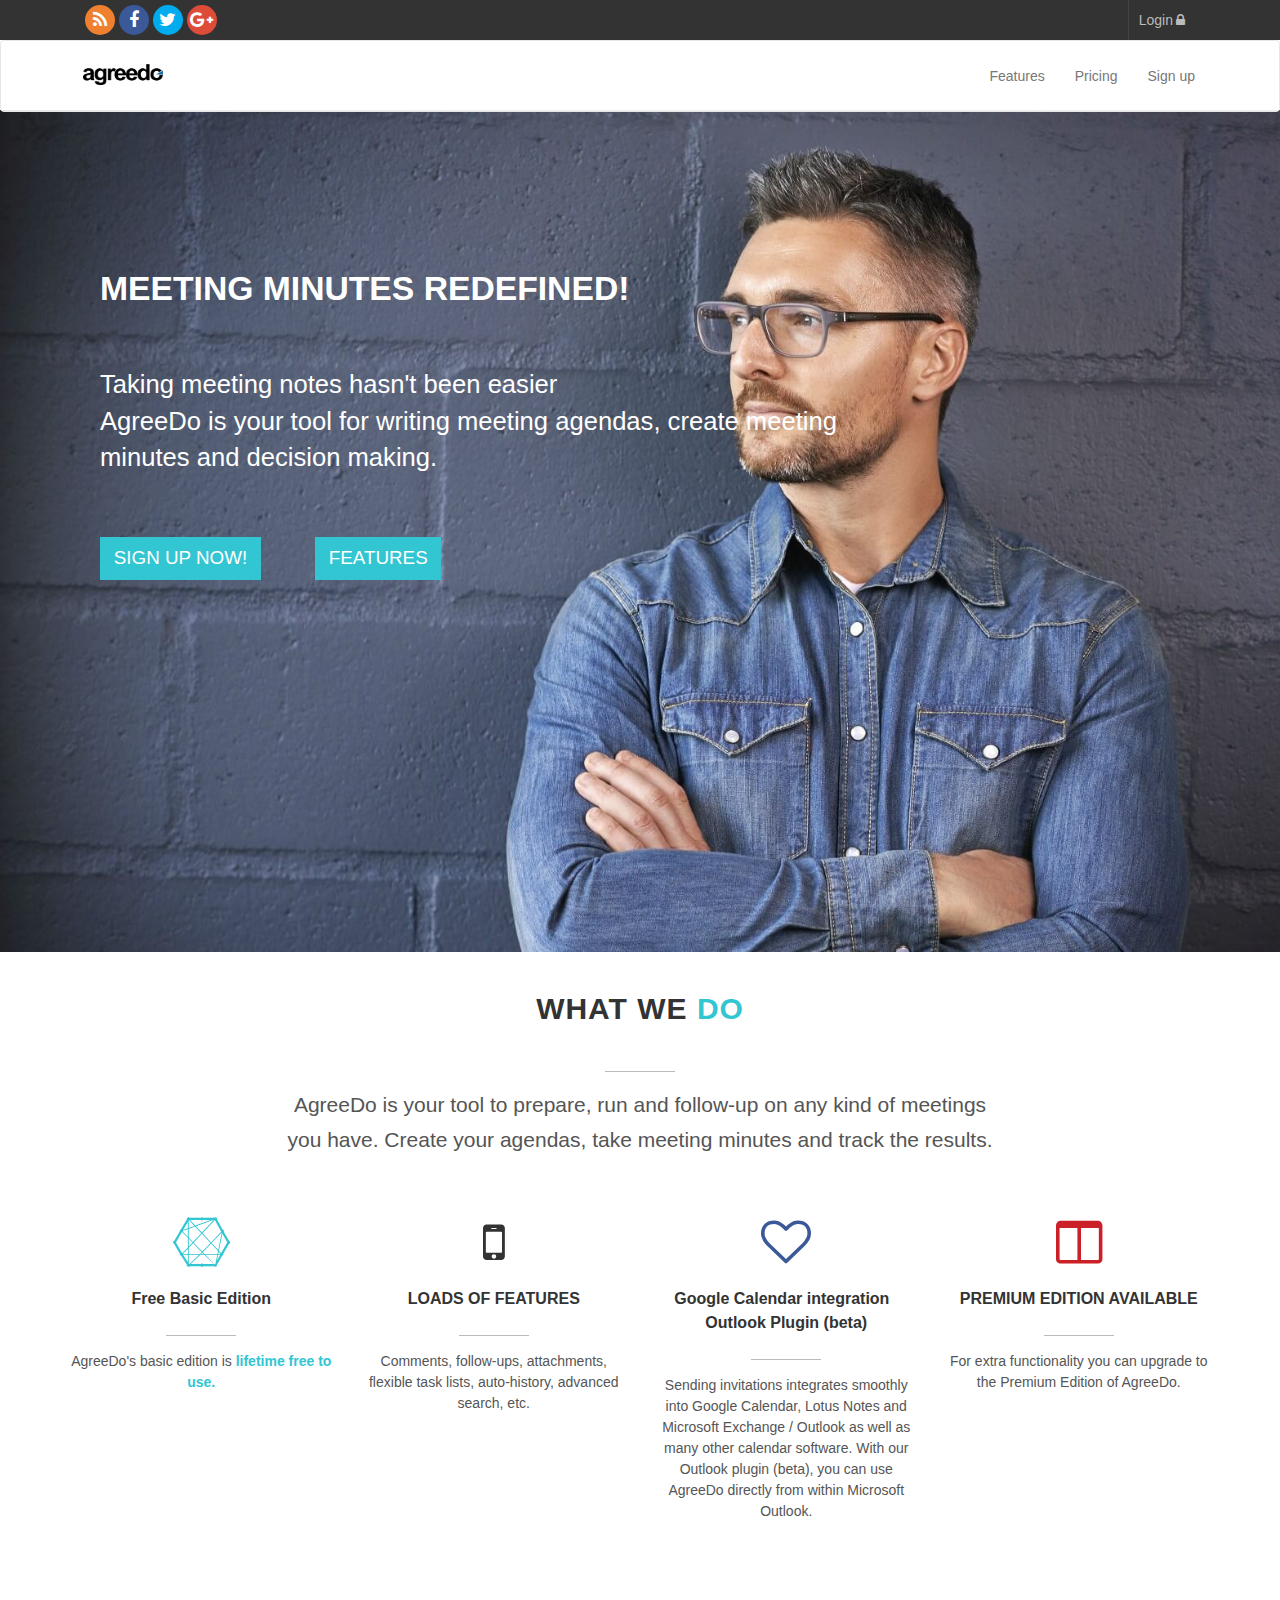
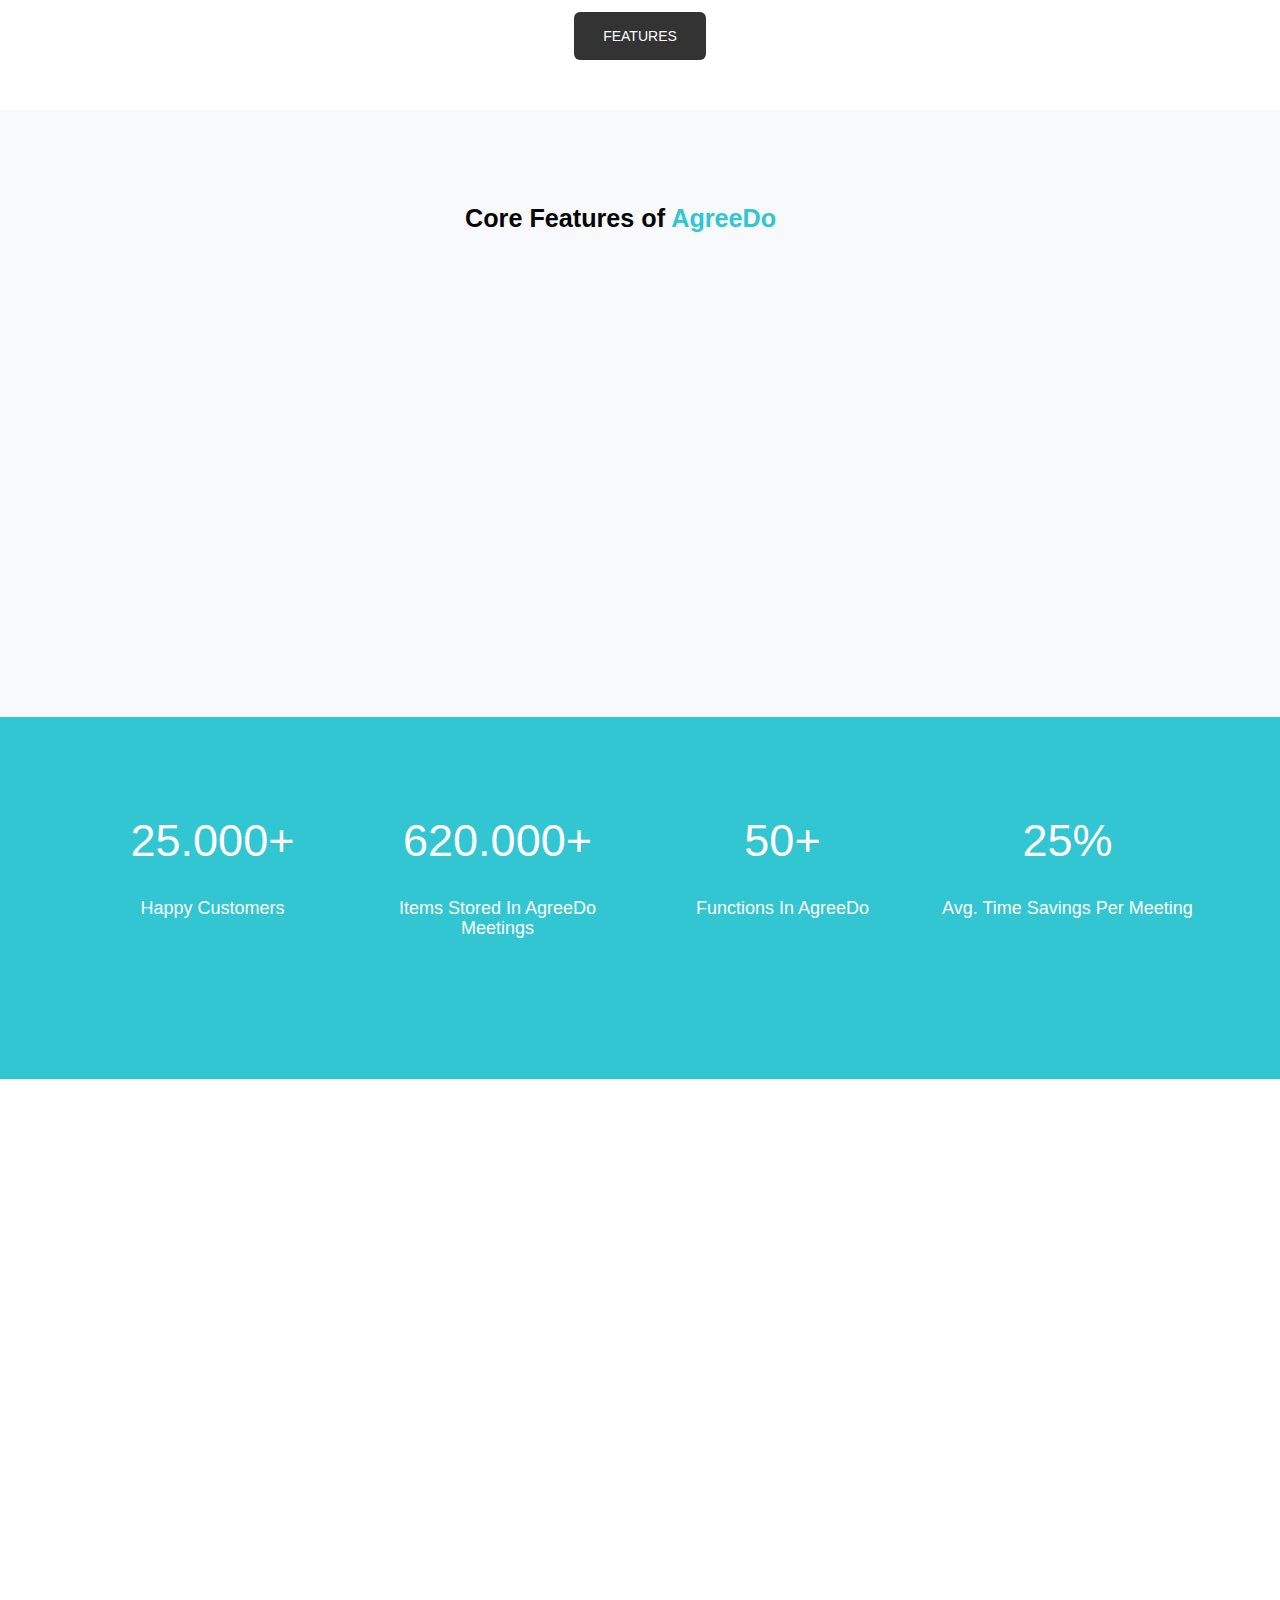
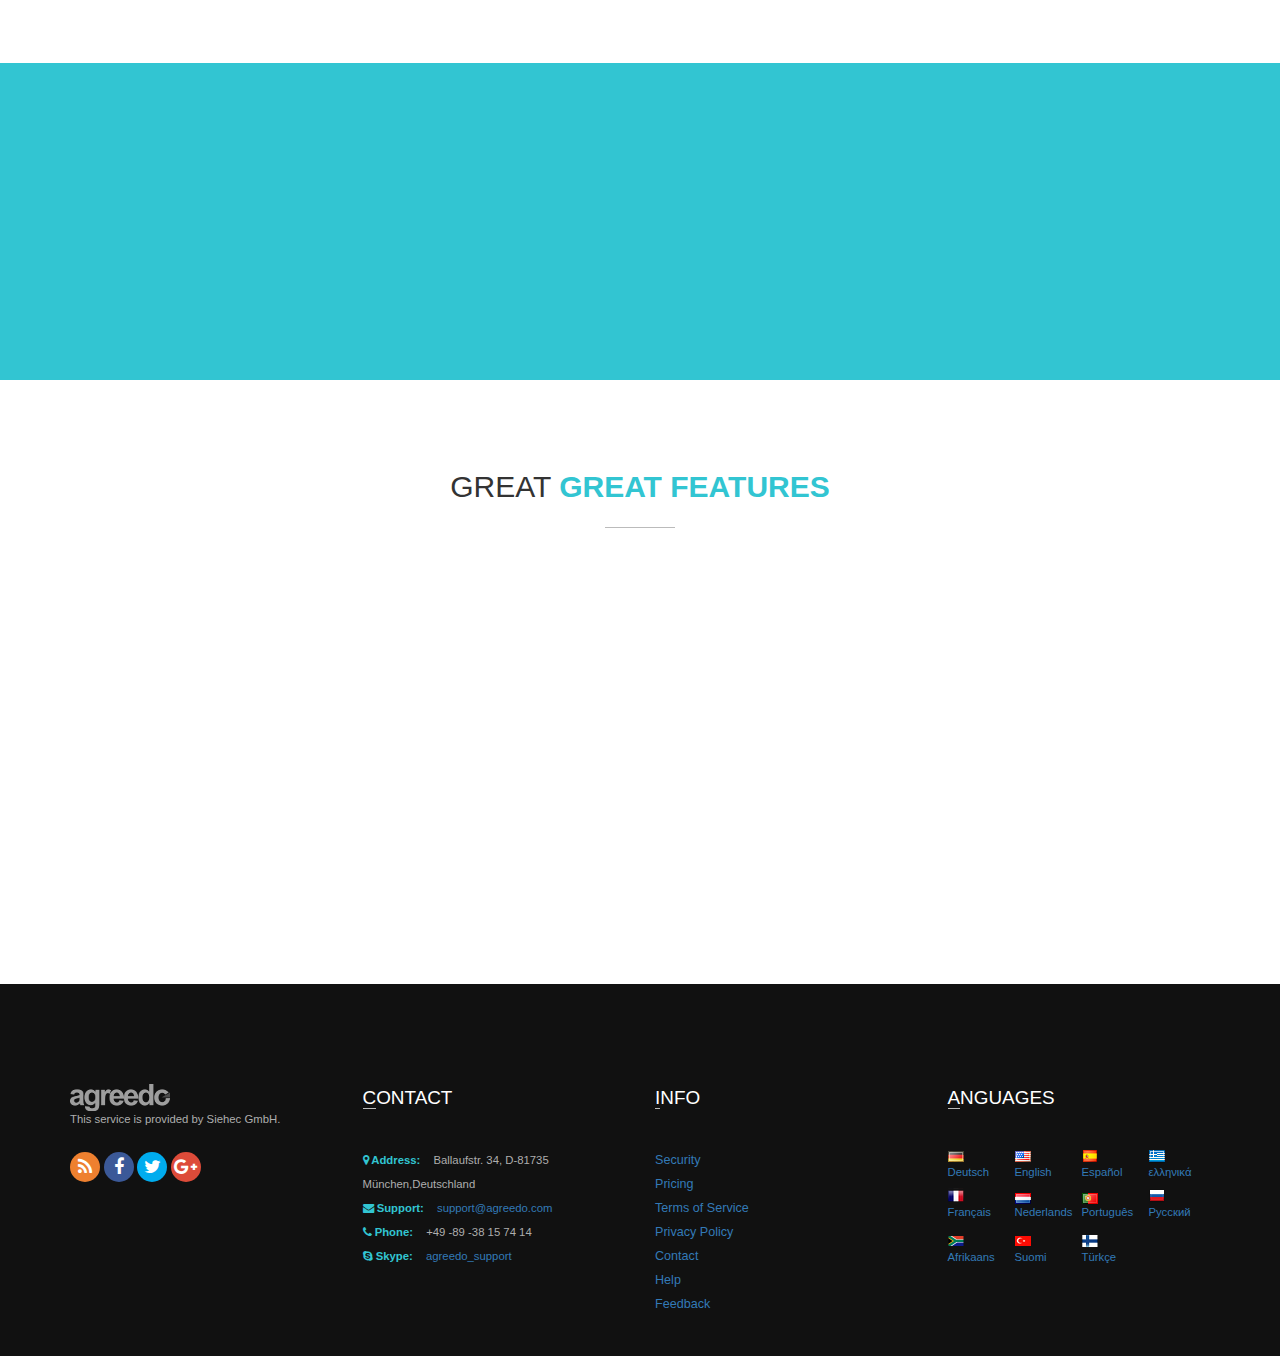
<file: index.html>
<!DOCTYPE html>
<html>
	<head>
		<meta charset="utf-8" />
		<meta name="og:image" content="/images/agreedo_promo.png"/>
		<meta name="viewport" content="width=device-width, initial-scale=1">
		<link rel="icon" href="img/agreeDo.ico"/>
		<title>AgreeDo: take meeting minutes and prepare agendas - web-based software</title>
		<link rel="stylesheet" type="text/css" href="css/cssreset.css"/>
		<link rel="stylesheet" href="bootstrap/css/bootstrap.min.css" />
		<link rel="stylesheet" href="css/font-awesome.min.css" />
		<link rel="stylesheet" href="css/index.css" />
	</head>
	<body>
		<!--头部-->
		<header>
			<div class="container">
				<div class="col-sm-4 hidden-xs my-hLeft">
					<a href="html/FAQ.html" class="my-hLeft1"><i class="fa fa-rss"></i><i class="fa fa-rss"></i></a>
					<a href="#" class="my-hLeft2"><i class="fa fa-facebook"></i><i class="fa fa-facebook"></i></a>
					<a href="#" class="my-hLeft3"><i class="fa fa-twitter"></i><i class="fa fa-twitter"></i></a>
					<a href="#" class="my-hLeft4"><i class="fa fa-google-plus"></i><i class="fa fa-google-plus"></i></a>
				</div>
				<ul class="col-sm-8 my-hRight clearfix">
					<li><a href="html/login.html">Login<i class="fa fa-lock"></i></a></li>
				</ul>
			</div>
		</header>
		
		<!--导航条-->
		<div class="navDiv">
			<nav class="navbar navbar-default my-nav">
			  <div class="container-fluid container">
			    <div class="navbar-header">
			      <button type="button" class="navbar-toggle collapsed" data-toggle="collapse" data-target="#bs-example-navbar-collapse-1" aria-expanded="false">
			        <span class="sr-only">Toggle navigation</span>
			        <span class="icon-bar"></span>
			        <span class="icon-bar"></span>
			        <span class="icon-bar"></span>
			      </button>
			      <a class="navbar-brand lt-logo" href="index.html"><h1><img src="img/logo.webp.jpg"/></h1></a>
			    </div>
			
				<div class="collapse navbar-collapse" id="bs-example-navbar-collapse-1">
			      <ul class="nav navbar-nav navbar-right">
			        <li><a href="html/seemore.html">Features</a></li>
			        <li><a href="html/pricing.html">Pricing</a></li>
			        <li><a href="html/register.html">Sign up</a></li>
			      </ul>
			    </div>
			  </div>
			</nav>
		</div>
		
		
		<!--轮播-->
		<section class="sec6">
			<div class="sec6Div1">
				<div>
					<h2 class="h1">Meeting minutes redefined!</h2>	
				</div>
				<div>
					<p>
						Taking meeting notes hasn't been easier </br>
						AgreeDo is your tool for writing meeting agendas, create meeting minutes and decision making.
					</p>
				</div>
				<div>
					<a href="#" class="btn btn-lg">SIGN UP NOW!</a>
					<a href="#" class="btn btn-lg">Features</a>
				</div>
			</div>
			
			<div class="sec6Div2">
				<div>
					<h2 class="h1">Shorter Meetings!</h2>	
				</div>
				<div>
					<p>
						Create meeting minutes with one mouse click</br>
						Visible results for all attendees
					</p>
				</div>
				<div>
					<a href="#" class="btn btn-lg">Features</a>
				</div>
			</div>
			
			<div class="sec6Div3">
				<div class="title3">
					<h2 class="h1">A tool for all your meetings!</h2>	
				</div>
				<div class="orange1">
					<div class="check1">
						<div><i class="fa fa-check"></i></div>
						<p>Share agenda</p>
					</div>
					<div class="check1">
						<div><i class="fa fa-check"></i></div>
						<p>Create minutes</p>
					</div>
					<div class="check1">
						<div><i class="fa fa-check"></i></div>
						<p>Collaborate on tasks</p>
					</div>
					<div class="check1">
						<div><i class="fa fa-check"></i></div>
						<p>Create follow-up meetings</p>
					</div>
					<div class="check1">
						<p>and a lot more!</p>
					</div>
				</div>
			</div>
		</section>
		
		
		
		<!--what we do-->
		<div class="container lt-do">
			<div class="row col-sm-8 col-sm-offset-2 lt-row1">
				<h2>WHAT WE <strong>DO</strong></h2>
				<span class="lt-line"></span>
				<p>AgreeDo is your tool to prepare, run and follow-up on any kind of meetings you have. Create your agendas, take meeting minutes and track the results.</p>
			</div>
			
			<div class="row lt-row2">
				<div class="col-md-3 col-sm-6">
					<i class="fa fa-connectdevelop"></i>
					<h3>Free Basic Edition</h3>
					<span class="lt-line"></span>
					<p>AgreeDo's basic edition is <strong>lifetime free to use.</strong></p>
				</div>
				<div class="col-md-3 col-sm-6">
					<i class="fa fa-mobile-phone"></i>
					<h3>LOADS OF FEATURES</h3>
					<span class="lt-line"></span>
					<p>Comments, follow-ups, attachments, flexible task lists, auto-history, advanced search, etc.</p>
				</div>
				<div class="col-md-3 col-sm-6">
					<i class="fa fa-heart-o"></i>
					<h3>Google Calendar integration &nbsp; Outlook Plugin (beta)</h3>
					<span class="lt-line"></span>
					<p>Sending invitations integrates smoothly into Google Calendar, Lotus Notes and Microsoft Exchange / Outlook as well as many other calendar software. With our Outlook plugin (beta), you can use AgreeDo directly from within Microsoft Outlook.</p>
				</div>
				<div class="col-md-3 col-sm-6">
					<i class="fa fa-columns"></i>
					<h3>PREMIUM EDITION AVAILABLE</h3>
					<span class="lt-line"></span>
					<p>For extra functionality you can upgrade to the Premium Edition of AgreeDo.</p>
				</div>
			</div>
		</div>
		
		<!--FEATURES-->
		<div class="text-center lt-features">
			<a href="#" class="btn btn-lg">FEATURES</a>
		</div>
		
		<section class="sec1">
			<div class="container lt-row3">
				<div class="col-md-4 hidden-sm">
					<img src="img/mobile.webp.jpg" class="currentMImg"/>
				</div>
				<div class="col-md-8">
					<h2>Core Features of <strong>AgreeDo</strong></h2>
					
					<!--媒体对象-->
					<div class="media currentMR">
					  <div class="media-left media-top">
					    <i class="fa fa-tablet"></i>
					  </div>
					  <div class="media-body">
					    <h4 class="media-heading">AGENDA</h4>
					    <p>Create your <strong>agenda</strong> with AgreeDo and share it with your team. Your attendees contribute to the meeting before it started. This cuts down the required meeting time tremendously.</p>
					  </div>
					</div>
					<div class="media currentMR">
					  <div class="media-left media-top">
					    <i class="fa fa-twitter"></i>
					  </div>
					  <div class="media-body">
					    <h4 class="media-heading">MEETING MINUTES</h4>
					    <p>Create <strong>meeting minutes</strong>, assign <strong>tasks</strong> and share <strong>decisions</strong>.</p>
					  </div>
					</div>
					<div class="media currentMR">
					  <div class="media-left media-top">
					    <i class="fa fa-code"></i>
					  </div>
					  <div class="media-body">
					    <h4 class="media-heading">FOLLOW-UP</h4>
					    <p>Track your project's <strong>progress</strong> and create the agenda of the <strong>follow-up meeting</strong> with just one mouse click.</p>
					  </div>
					</div>
					
					<p><a href="#" class="btn btn-lg currentMR">SIGN UP NOW!</a></p>
				</div>
			</div>
		</section>
		
		
		<!--蓝色的块-->
		<section class="sec2">
			<div class="container lt-row4">
				<div class="col-md-3">
					<h3><span>25.000</span>+</h3>
					<h4>Happy Customers</h4>
				</div>
				<div class="col-md-3">
					<h3><span>620.000</span>+</h3>
					<h4>Items Stored In AgreeDo Meetings</h4>
				</div>
				<div class="col-md-3">
					<h3><span>50</span>+</h3>
					<h4>Functions In AgreeDo</h4>
				</div>
				<div class="col-md-3">
					<h3><span>25</span>%</h3>
					<h4>Avg. Time Savings Per Meeting</h4>
				</div>
			</div>
		</section>
		
		
		<!--CUSTOMERS ON AGREEDO-->
		<section class="sec3">
			<div class="container lt-sec3">
				<div class="row lt-cusR1">
					<div class="col-sm-8 col-sm-offset-2 text-center">
						<h2 class="text-center"><strong>CUSTOMERS</strong> ON <strong>AGREEDO</strong></h2>
						<p class="text-center">Over 25.000 satisfied users worldwide.</p>
						<span class="lt-line"></span>
					</div>
					
				</div>
				<div class="row lt-cusR2">		
					<ul class="col-sm-8 col-sm-offset-2 text-center">
						<li class="currentLi">
							<p>
								This software is simply fantastic – absolutely perfect for communication among members of a Body Corporate.
							</p>
							<h4 class="text-center">User Jen B.</h4>
						</li>
						<li>
							<p>
								 I think your service is just great. So simple you don't have a hard learning curve.
							</p>
							<h4 class="text-center">User Alex G. </h4>
						</li>
						<li>
							<p>
								 It offers a smart solution to the problem of distributed meetings.
							</p>
							<h4 class="text-center">
								<a href="#">CMSWire</a> on AgreeDo:
							</h4>
						</li>
					</ul>
				</div>
				<div class=" row lt-cusR3">
					<ol class="col-sm-8 col-sm-offset-2 text-center"> 
						<a class="currentA"></a>
						<a></a>
						<a></a>
					</ol>
				</div>
			</div>
		</section>
		
		
		<!--蓝色的钻石-->	
		<section class="sec4">
			<div class="container">
				<div class="col-sm-6">
					<div class="media lt-zl">
					  <div class="media-left media-top">
					    <i class="fa fa-diamond"></i>
					  </div>
					  <div class="media-body">
					    <h4 class="media-heading">SPEND LESS TIME IN MEETINGS!</h4>
					    <p>All participants can add their ideas, topics and results to the agenda of the upcoming meeting. This way you tremendously reduce meeting time and your team gets more productive!</p>
					  </div>
					</div>
				</div>
				<div class="col-sm-6">
					<div class="media lt-zr">
					  <div class="media-left media-top">
					    <i class="fa fa-cloud-download"></i>
					  </div>
					  <div class="media-body">
					    <h4 class="media-heading">FULL TRANSPARENCY</h4>
					    <p>All meeting minutes are stored safely and accessible anytime from any place with any device. You and your team stay automatically informed. A real time saver for every project manager!</p>
					  </div>
					</div>
				</div>
			</div>
		</section>
		
		<!--GREAT FEATURES-->		
		<section class="sec5">
			<div class="container">
				<div class="row">
					<div class="col-sm-6 col-sm-offset-3 text-center">
						<h2>GREAT <strong>GREAT FEATURES</strong></h2>
						<span class="lt-line"></span>
					</div>
				</div>
				<div class="row">
					<div class="media col-md-4 col-sm-6 lt-sec5">
					  <div class="media-left media-top">
					    <i class="fa fa-image"></i>
					  </div>
					  <div class="media-body">
					    <h4 class="media-heading">INVITATION</h4>
					    <p>
					    	With ICS integration you can invite anyone to an AgreeDo meeting who has an e-mail address. It's just that easy. AgreeDo appointments will show up in any calendar app your attendees may use: Google Calendar, Outlook, Lotus Notes and many more.
					    </p>
					  </div>
					</div>
					
					<div class="media col-md-4 col-sm-6 lt-sec5">
					  <div class="media-left media-top">
					    <i class="fa fa-envelope"></i>
					  </div>
					  <div class="media-body">
					    <h4 class="media-heading">SEARCH</h4>
					    	<p>
					    		AgreeDo powerful search lets you easily find important content within your meeting minutes.
					    	</p>
					  </div>
					</div>
					
					<div class="media col-md-4 col-sm-6 lt-sec5">
					  <div class="media-left media-top">
					    <i class="fa fa-users"></i>
					  </div>
					  <div class="media-body">
					    <h4 class="media-heading">SECURE</h4>
					    	<p>
					    		Any access to your meetings' contents is restricted to authorized users. The creator of a meeting controls who gets access to its content. All data traffic to and from our servers is SSL encrypted and thus prevents unauthorized access.
					    	</p>
					  </div>
					</div>
				</div>
				
				<div class="row">
					<div class="media col-md-4 col-sm-6 lt-sec5">
					  <div class="media-left media-top">
					    <i class="fa fa-crop"></i>
					  </div>
					  <div class="media-body">
					    <h4 class="media-heading">FORWARDING</h4>
					    	<p>
					    		Forwarding an AgreeDo meeting is just as simple as forwarding an e-mail. Use this feature to inform or remind people about upcoming meetings.
					    	</p>
					  </div>
					</div>
					
					<div class="media col-md-4 col-sm-6 lt-sec5">
					  <div class="media-left media-top">
					    <i class="fa fa-twitter"></i>
					  </div>
					  <div class="media-body">
					    <h4 class="media-heading">TIMER</h4>
					    	<p>
					    		A timer shows the remaining time for the ongoing meeting. An easy yet powerful feature to keep your meeting in time.
					    	</p>
					  </div>
					</div>
					
					<div class="media col-md-4 col-sm-6 lt-sec5">
					  <div class="media-left media-top">
					    <i class="fa fa-flag"></i>
					  </div>
					  <div class="media-body">
					    <h4 class="media-heading">ATTACHMENTS</h4>
					    	<p>
					    		You can attach any kind of files to a meeting's item. Attach task's results or e.g. images to items.
					    	</p>
					  </div>
					</div>
				</div>
			</div>
		</section>
		
		
		<!--底部-->
		<footer>
			<div class="container">
				<div class="row">
					<div class="col-md-3 col-sm-6">
						<h3></h3>
						<p>This service is provided by Siehec GmbH.</p>
						<div class="my-hLeft">
							<a href="html/FAQ.html" class="my-hLeft1"><i class="fa fa-rss"></i><i class="fa fa-rss"></i></a>
							<a href="#" class="my-hLeft2"><i class="fa fa-facebook"></i><i class="fa fa-facebook"></i></a>
							<a href="#" class="my-hLeft3"><i class="fa fa-twitter"></i><i class="fa fa-twitter"></i></a>
							<a href="#" class="my-hLeft4"><i class="fa fa-google-plus"></i><i class="fa fa-google-plus"></i></a>
						</div>
					</div>
				
					<div class="col-md-3 col-sm-6 footer-col">
						<h3>CONTACT</h3>
						<ul>
							<li>
								<strong>
									<i class="fa fa-map-marker"></i>
									Address:
								</strong>
								 Ballaufstr. 34, D-81735 München,Deutschland
							</li>
							<li>
								<strong>
									<i class="fa fa-envelope"></i>
									Support:
								</strong>
								 <a href="#">support@agreedo.com</a>
							</li>
							<li>
								<strong>
									<i class="fa fa-phone"></i>							
									Phone:
								</strong>
								 +49 -89 -38 15 74 14
							</li>
							<li>
								<strong>
									<i class="fa fa-skype"></i>
									 Skype:
								</strong>
								<a href="#">agreedo_support</a>
							</li>
						</ul>
					</div>
				
					<div class="col-md-3 col-sm-6 footer-col">
						<h3>INFO</h3>
						<ul>
							<li>
								<a href="#">Security</a>
								<a href="#">Pricing</a>
								<a href="#">Terms of Service</a>
								<a href="#">Privacy Policy</a>
								<a href="#">Contact</a>
								<a href="#">Help</a>
								<a href="#">Feedback</a>
							</li>
						</ul>
					</div>
					
					<div class="col-md-3 col-sm-6 footer-col">
						<h3>ANGUAGES</h3>
						<ul class="clearfix list-inline">
							<li>
								<a href="#">
									<img src="img/cont1.webp" />
									Deutsch
								</a>
							</li>
							<li>
								<a href="#">
									<img src="img/cont2.webp" />
									English
							</li>
							<li>
								<a href="#">
									<img src="img/cont3.webp" />
									Español
								</a>
							</li>
							<li>
								<a href="#">
									<img src="img/cont4.webp" />
									ελληνικά
								</a>
							</li>
							<li>
								<a href="#">
									<img src="img/cont5.png" />
									Français
								</a>
							</li>
							<li>
								<a href="#">
									<img src="img/cont6.webp" />
									Nederlands
								</a>
							</li>
							<li>
								<a href="#">
									<img src="img/cont7.webp" />
									Português
								</a>
							</li>
							<li>
								<a href="#">
									<img src="img/cont8.webp" />
									Русский
								</a>
							</li>
							<li>
								<a href="#">
									<img src="img/cont9.webp" />
									Afrikaans
								</a>
							</li>
							<li>
								<a href="#">
									<img src="img/cont12.webp" />
									Suomi
								</a>
							</li>
							<li>
								<a href="#">
									<img src="img/cont11.webp" />
									Türkçe
								</a>
							</li>
						</ul>
					</div>
				</div>
			</div>
		</footer>
		
		<script type="text/javascript" src="js/jquery-1.11.1.min.js" ></script>
		<script type="text/javascript" src="bootstrap/js/bootstrap.min.js" ></script>
		<script type="text/javascript" src="js/index.js" ></script>
	</body>
</html>
</file>
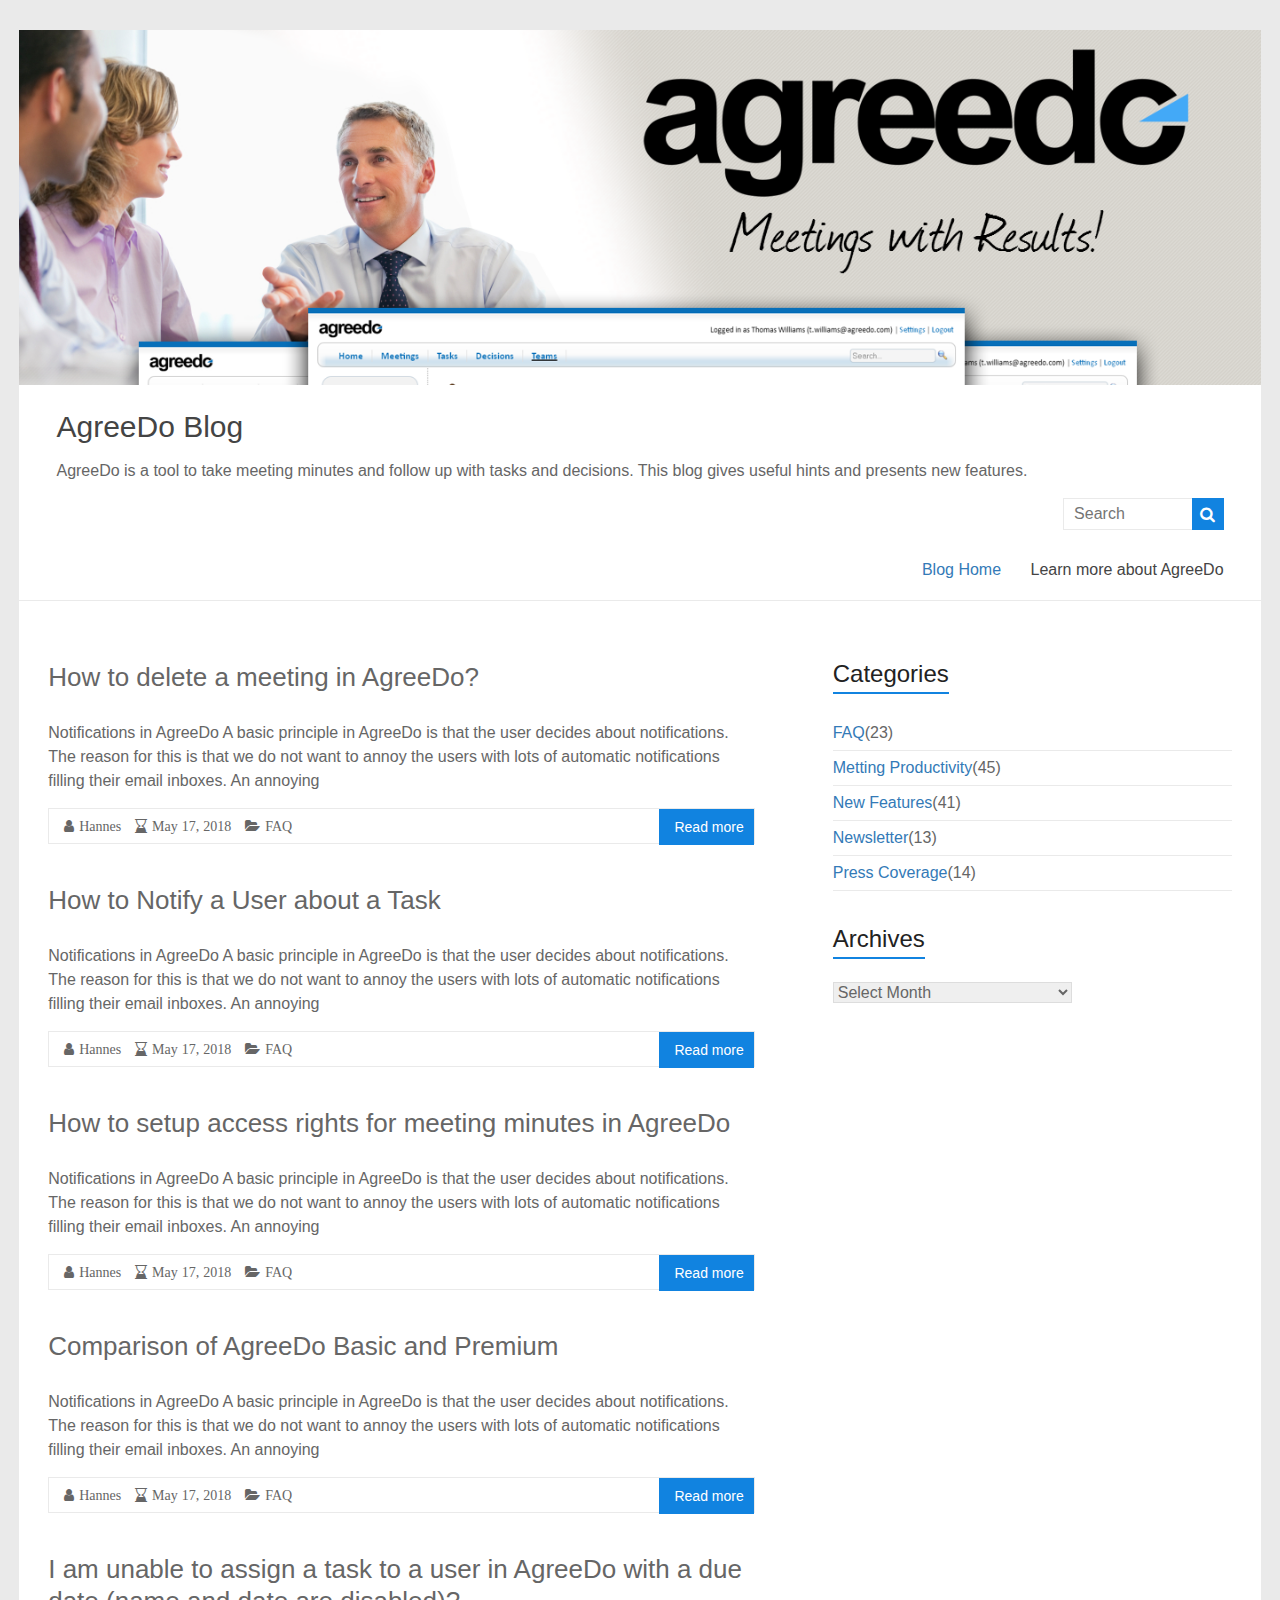
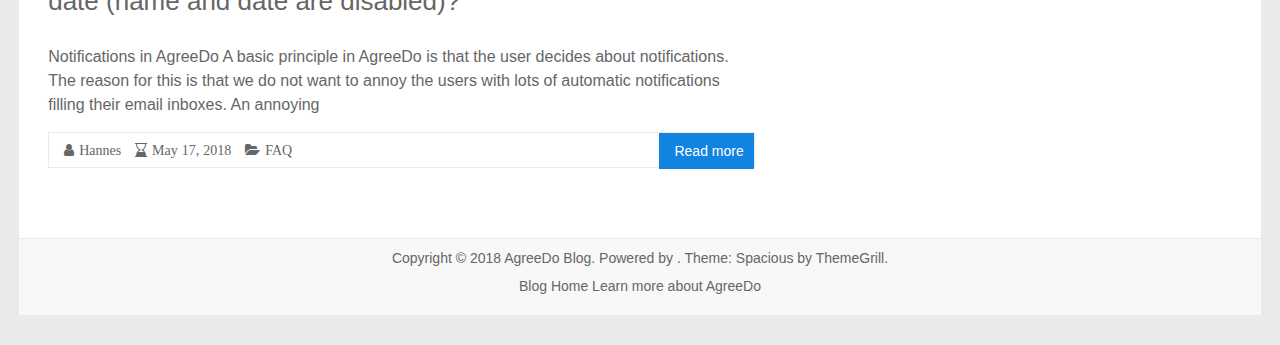
<file: html/FAQ.html>
<!DOCTYPE html>
<html>
	<head>
		<meta charset="UTF-8">
		<meta name="viewport" content="width=device-width, initial-scale=1">
		<link rel="icon" href="../img/agreeDo.ico"/>
		<title>AgreeDo Blog - AgreeDo is a tool to take meeting minutes and follow up with tasks and decisions. This blog gives useful hints and presents new features.</title>
		<link rel="stylesheet" href="../css/cssreset.css" />
		<link rel="stylesheet" href="../bootstrap/css/bootstrap.min.css" />
		<link rel="stylesheet" href="../css/font-awesome.min.css" />
		<link rel="stylesheet" href="../css/FAQ.css" />
	</head>
	<body>
		<section>
			<header class="clearfix">
				<div class="logo-img">
					<img src="../img/FAQ.webp" alt="" />
				</div>
				<div class="blog">
					<h1><a href="FAQ.html">AgreeDo Blog</a></h1>
					<p>AgreeDo is a tool to take meeting minutes and follow up with tasks and decisions. This blog gives useful hints and presents new features.</p>
				
					<div class="lt-serach">
						<form action="#" class="clearfix">
							<div>
								<input type="text" name="" value="" placeholder="Search"/>
								<button class="search-icon fa fa-search lt-sub" type="submit"></button>
							</div>
						</form>
						<div>
							<a href="#">Blog Home</a>
							<a href="#">Learn more about AgreeDo</a>
						</div>
						<nav class="lt-nav">
							<i class="fa fa-bars"></i>  Menu
						</nav>
						<div class="lt-hid">
							<p><a href="FAQ.html">Blog Home</a></p>
							<p><a href="seemore.html">Learn more about AgreeDo</a></p>
						</div>
					</div>
				</div>
			</header>
			
			
			<div class="lt-FaqCon clearfix">
				<div class="lt-Fleft">
					<article class="lt-art">
						<header>
							<h2><a href="#">How to delete a meeting in AgreeDo?</a></h2>
						</header>
						<div>
							<p>Notifications in AgreeDo A basic principle in AgreeDo is that the user decides about notifications. The reason for this is that we do not want to annoy the users with lots of automatic notifications filling their email inboxes. An annoying</p>
						</div>
						<footer>
							<span class="fa fa-user"><a href="#">Hannes</a></span>
							<span class="fa fa-hourglass-3"><a href="#">May 17, 2018</a></span>
							<span class="fa fa-folder-open"><a href="#">FAQ</a></span>
							<span><a href="#">Read more</a></span>
						</footer>
					</article>
					<article class="lt-art">
						<header>
							<h2><a href="#">How to Notify a User about a Task</a></h2>
						</header>
						<div>
							<p>Notifications in AgreeDo A basic principle in AgreeDo is that the user decides about notifications. The reason for this is that we do not want to annoy the users with lots of automatic notifications filling their email inboxes. An annoying</p>
						</div>
						<footer>
							<span class="fa fa-user"><a href="#">Hannes</a></span>
							<span class="fa fa-hourglass-3"><a href="#">May 17, 2018</a></span>
							<span class="fa fa-folder-open"><a href="#">FAQ</a></span>
							<span><a href="#">Read more</a></span>
						</footer>
					</article>
					<article class="lt-art">
						<header>
							<h2><a href="#">How to setup access rights for meeting minutes in AgreeDo</a></h2>
						</header>
						<div>
							<p>Notifications in AgreeDo A basic principle in AgreeDo is that the user decides about notifications. The reason for this is that we do not want to annoy the users with lots of automatic notifications filling their email inboxes. An annoying</p>
						</div>
						<footer>
							<span class="fa fa-user"><a href="#">Hannes</a></span>
							<span class="fa fa-hourglass-3"><a href="#">May 17, 2018</a></span>
							<span class="fa fa-folder-open"><a href="#">FAQ</a></span>
							<span><a href="#">Read more</a></span>
						</footer>
					</article>
					<article class="lt-art">
						<header>
							<h2><a href="#">Comparison of AgreeDo Basic and Premium</a></h2>
						</header>
						<div>
							<p>Notifications in AgreeDo A basic principle in AgreeDo is that the user decides about notifications. The reason for this is that we do not want to annoy the users with lots of automatic notifications filling their email inboxes. An annoying</p>
						</div>
						<footer>
							<span class="fa fa-user"><a href="#">Hannes</a></span>
							<span class="fa fa-hourglass-3"><a href="#">May 17, 2018</a></span>
							<span class="fa fa-folder-open"><a href="#">FAQ</a></span>
							<span><a href="#">Read more</a></span>
						</footer>
					</article>
					<article class="lt-art">
						<header>
							<h2><a href="#">I am unable to assign a task to a user in AgreeDo with a due date (name and date are disabled)?</a></h2>
						</header>
						<div>
							<p>Notifications in AgreeDo A basic principle in AgreeDo is that the user decides about notifications. The reason for this is that we do not want to annoy the users with lots of automatic notifications filling their email inboxes. An annoying</p>
						</div>
						<footer>
							<span class="fa fa-user"><a href="#">Hannes</a></span>
							<span class="fa fa-hourglass-3"><a href="#">May 17, 2018</a></span>
							<span class="fa fa-folder-open"><a href="#">FAQ</a></span>
							<span><a href="#">Read more</a></span>
						</footer>
					</article>
				</div>
				<div class="lt-Fright">
					<aside class="lt-R1">
						<h3><span>Categories</span></h3>
						<ul>
							<li><a href="#">FAQ</a>(23)</li>
							<li><a href="#">Metting Productivity</a>(45)</li>
							<li><a href="#">New Features</a>(41)</li>
							<li><a href="#">Newsletter</a>(13)</li>
							<li><a href="#">Press Coverage</a>(14)</li>
						</ul>
					</aside>
					<aside class="lt-R2">
						<h3><span>Archives</span></h3>
						<select name="">
							<option value="">Select Month</option>
							<option value=""> May 2018 </option>
							<option value=""> February 2018 </option>
							<option value=""> December 2017 </option>
							<option value=""> October 2017 </option>
							<option value=""> August 2017 </option>
							<option value=""> February 2016 </option>
							<option value=""> December 2016 </option>
							<option value="">Select Month</option>
							<option value=""> May 2016 </option>
							<option value=""> February 2016 </option>
							<option value=""> December 2016 </option>
							<option value=""> October 2016 </option>
							<option value=""> August 2017 </option>
							<option value=""> February 2016 </option><option value=""> February 2018 </option>
							<option value=""> December 2015 </option>
							<option value=""> October 2015 </option>
							<option value=""> August 2015 </option>
							<option value=""> February 2015 </option>
						</select>
					</aside>
				</div>
			</div>
			
			<div class="text-center lt-footer">
				<p>Copyright © 2018 AgreeDo Blog. Powered by . Theme: Spacious by ThemeGrill.</p>
				<p>Blog Home Learn more about AgreeDo</p>
			</div>
			<a href="#" class="toTop fa fa-level-up"></a>
		</section>
		
		<script type="text/javascript" src="../js/jquery-1.11.1.min.js" ></script>
		<script type="text/javascript" src="../js/FAQ.js" ></script>
	</body>
</html>
</file>
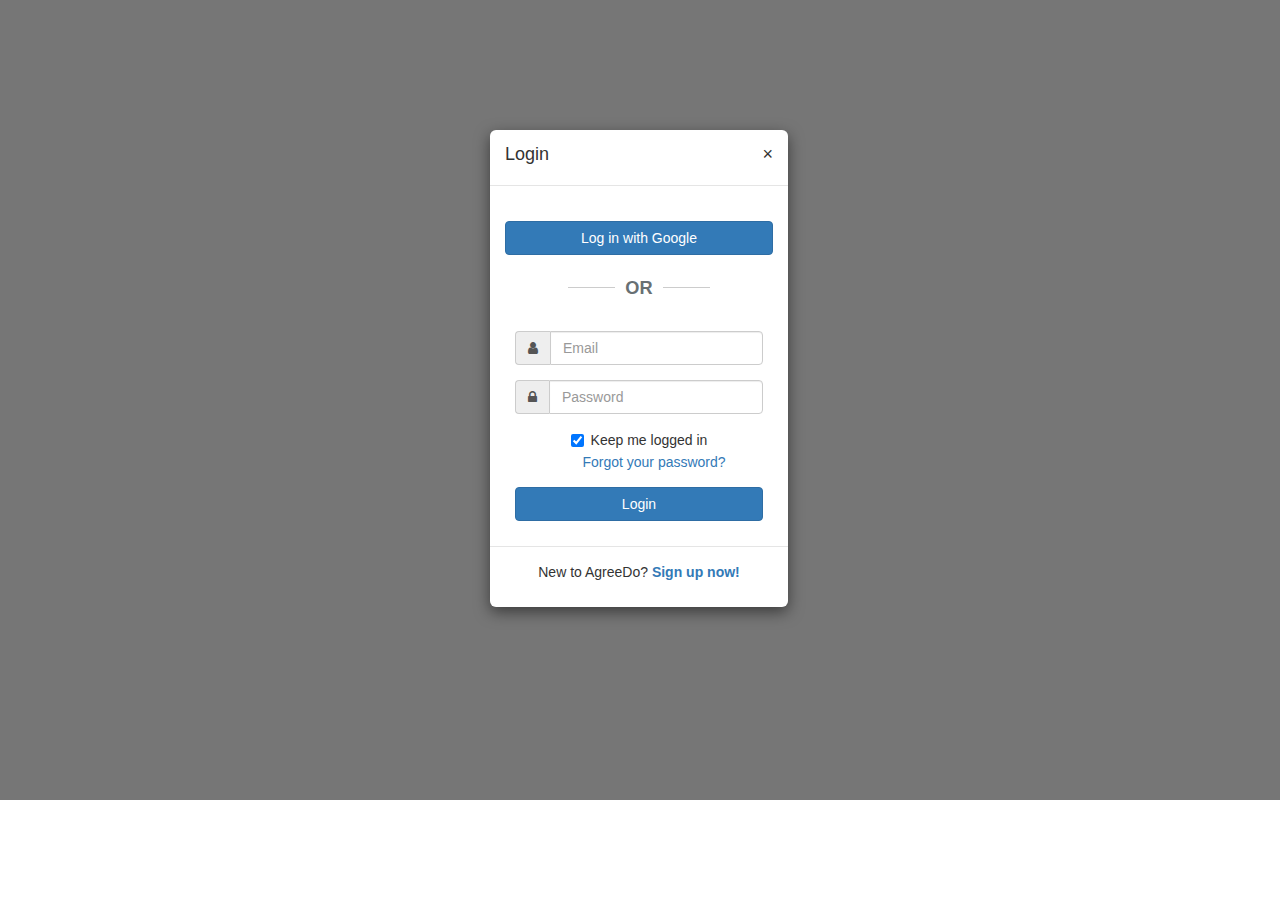
<file: html/login.html>
<!DOCTYPE html>
<html>
	<head>
		<meta charset="UTF-8">
		<meta name="viewport" content="width=device-width, initial-scale=1">
		<link rel="icon" href="../img/agreeDo.ico"/>
		<title>AgreeDo</title>
		<link rel="stylesheet" type="text/css" href="../css/cssreset.css"/>
		<link rel="stylesheet" href="../bootstrap/css/bootstrap.min.css" />
		<link rel="stylesheet" href="../css/font-awesome.min.css" />
		<link rel="stylesheet" type="text/css" href="../css/login.css"/>
	</head>
	<body>
		<section>
			<div class="black"></div>
			<div class="login">
				<header>
					<h4>Login<button>×</button></h4>
				</header>
				<div class="loginBody">
					<div class="row">
						<div class="col-xs-12">
							<button class="center-block btn-block btn-primary btn">Log in with Google</button>
						</div>
					</div>
					<div class="row">
						<div class="col-xs-12">
							<span class="or1">OR</span>
						</div>
					</div>
				
					<form action="#" method="">
						<div class="col-xs-12 input-group email">
							<span class="input-group-addon"><i class="fa fa-user"></i></span>
							<input type="text" placeholder="Email" class="form-control"/>
						</div>
						<div class="col-xs-12 input-group pas">
							<span class="input-group-addon"><i class="fa fa-lock"></i></span>
							<input type="text" placeholder="Password" class="form-control"/>
						</div>
						<label class="checkbox-inline">
							<input type="checkbox" name="" value="" checked/>
							<span>Keep me logged in</span>
						</label>
						<a href="#" class="checkbox-inline">Forgot your password?</a>
						<button class="center-block btn-block btn-primary btn">Login</button>
					</form>
				</div>
				<div class="row">
					<div class="col-xs-12">
						<p>New to AgreeDo?
							<strong><a href="register.html">Sign up now!</a></strong>
						</p>
					</div>
				</div>
			</div>
		</section>
		
		<script src="../js/jquery-1.11.1.min.js"></script>
		<script type="text/javascript" src="../js/login.js" ></script>
	</body>
</html>
</file>
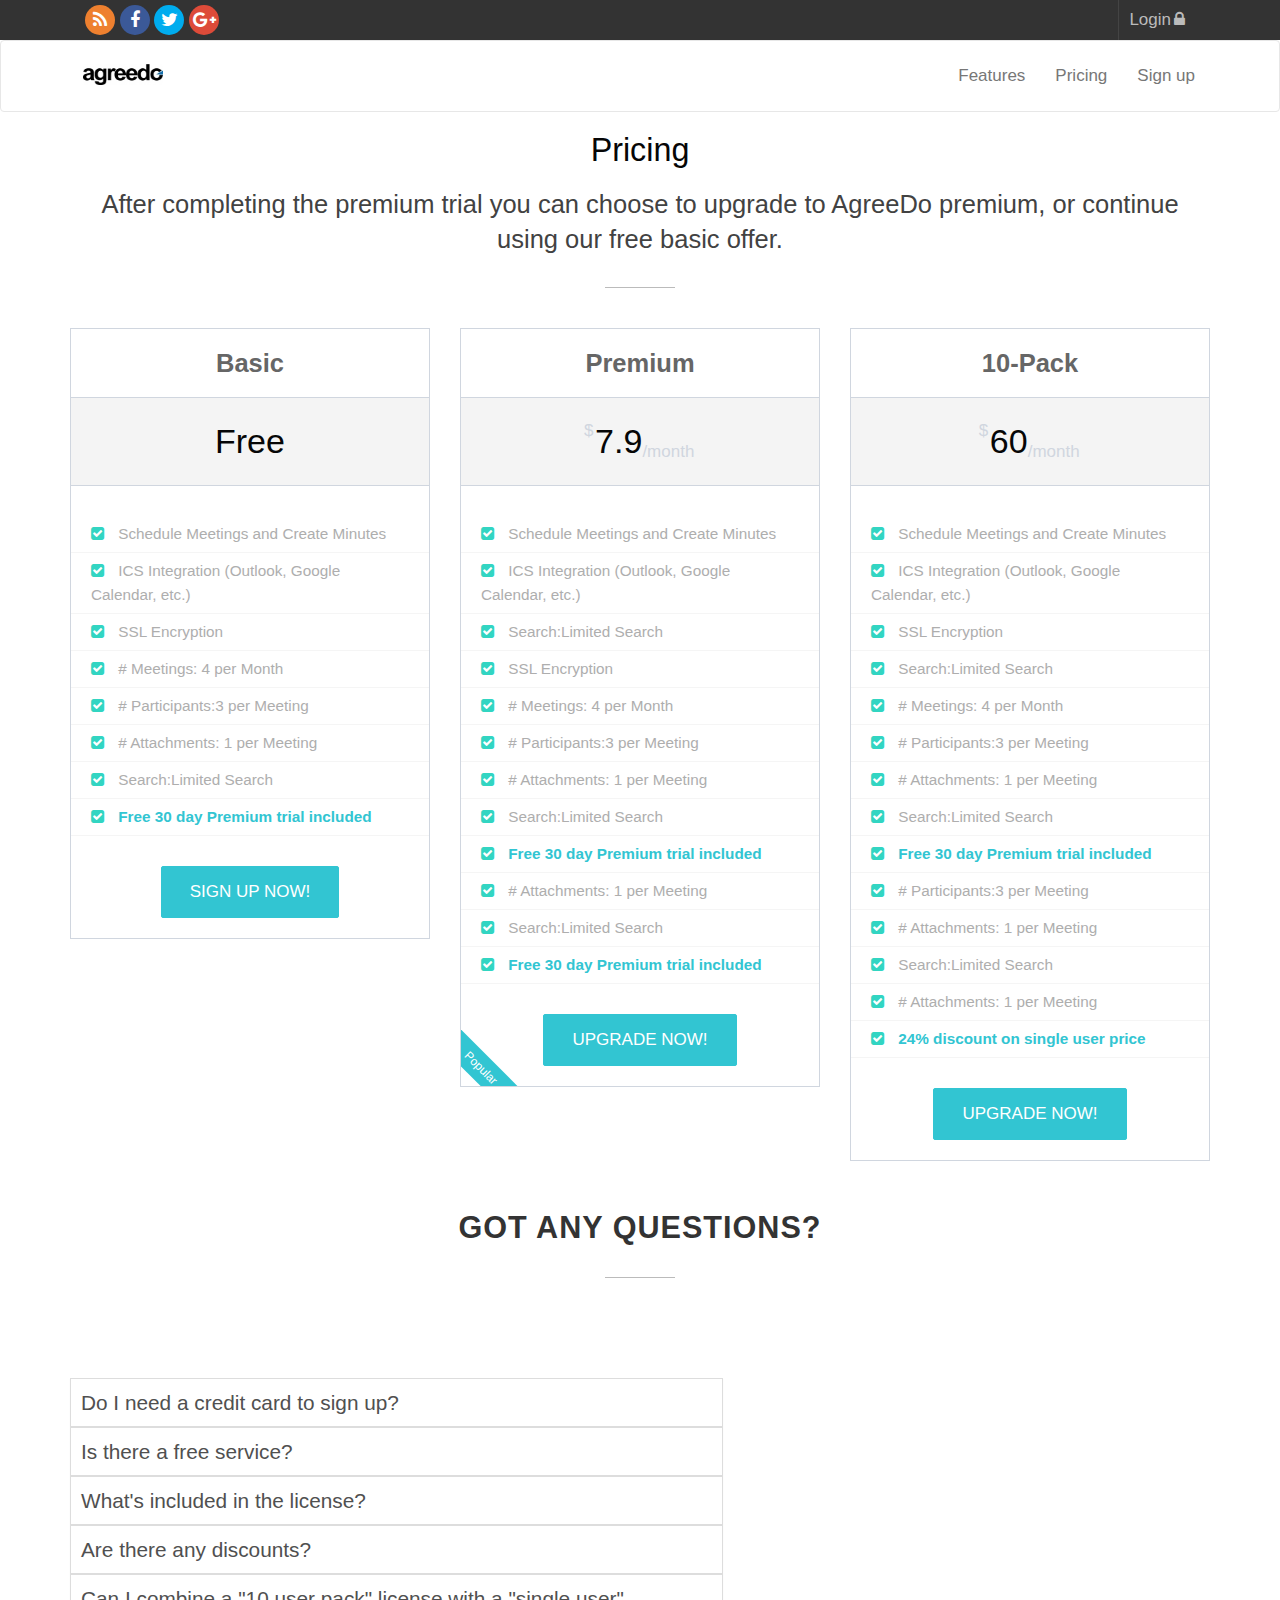
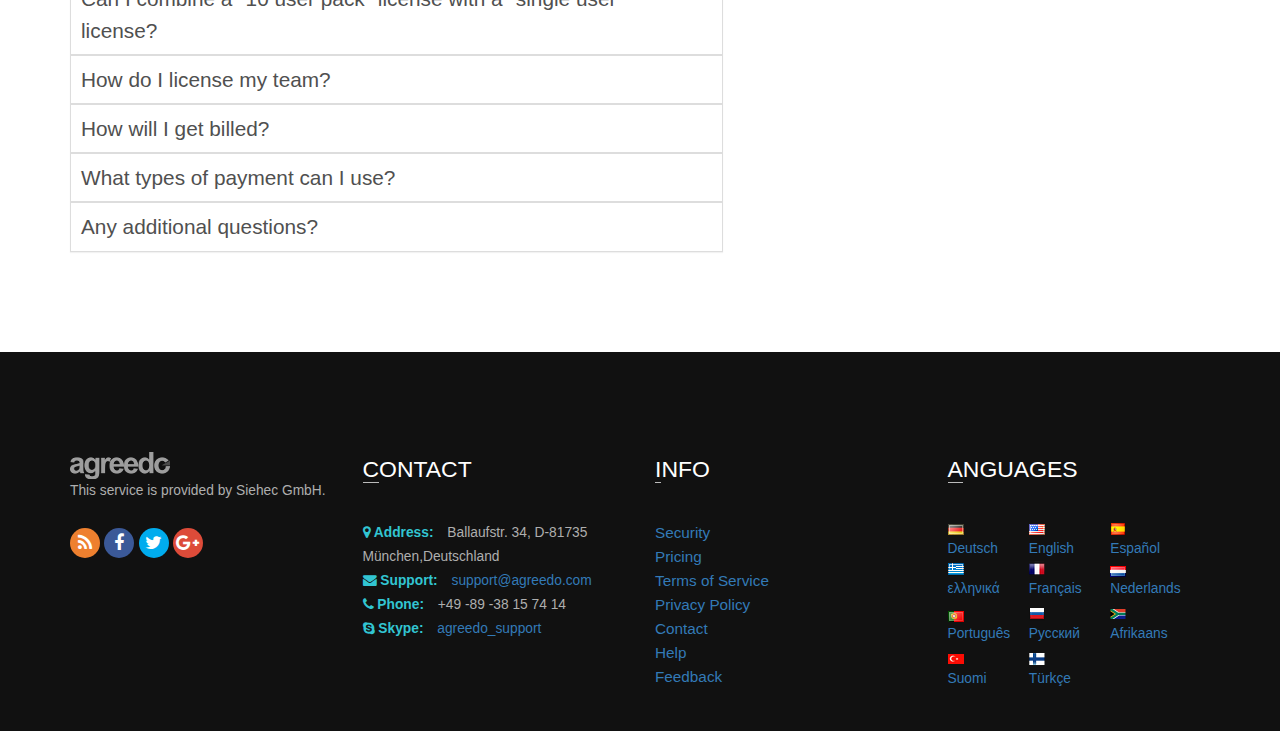
<file: html/pricing.html>
<!DOCTYPE html>
<html>
	<head>
		<meta charset="UTF-8">
		<meta name="viewport" content="width=device-width, initial-scale=1">
		<link rel="icon" href="../img/agreeDo.ico"/>
		<title>Pricing - AgreeDo</title>
		<link rel="stylesheet" type="text/css" href="../css/cssreset.css"/>
		<link rel="stylesheet" href="../bootstrap/css/bootstrap.min.css" />
		<link rel="stylesheet" href="../css/font-awesome.min.css" />
		<link rel="stylesheet" type="text/css" href="../css/pricing.css"/>
	</head>
	<body>
		<!--头部-->
		<header>
			<div class="container">
				<div class="col-sm-4 hidden-xs my-hLeft">
					<a href="FAQ.html" class="my-hLeft1"><i class="fa fa-rss"></i><i class="fa fa-rss"></i></a>
					<a href="#" class="my-hLeft2"><i class="fa fa-facebook"></i><i class="fa fa-facebook"></i></a>
					<a href="#" class="my-hLeft3"><i class="fa fa-twitter"></i><i class="fa fa-twitter"></i></a>
					<a href="#" class="my-hLeft4"><i class="fa fa-google-plus"></i><i class="fa fa-google-plus"></i></a>
				</div>
				<ul class="col-sm-8 my-hRight clearfix">
					<li><a href="login.html">Login<i class="fa fa-lock"></i></a></li>
				</ul>
			</div>
		</header>
		
		<!--导航条-->
		<div class="navDiv">
			<nav class="navbar navbar-default my-nav">
			  <div class="container-fluid container">
			    <div class="navbar-header">
			      <button type="button" class="navbar-toggle collapsed" data-toggle="collapse" data-target="#bs-example-navbar-collapse-1" aria-expanded="false">
			        <span class="sr-only">Toggle navigation</span>
			        <span class="icon-bar"></span>
			        <span class="icon-bar"></span>
			        <span class="icon-bar"></span>
			      </button>
			      <a class="navbar-brand lt-logo" href="../index.html"><h1><img src="../img/logo.webp.jpg"/></h1></a>
			    </div>
			
				<div class="collapse navbar-collapse" id="bs-example-navbar-collapse-1">
			      <ul class="nav navbar-nav navbar-right">
			        <li><a href="seemore.html">Features</a></li>
			        <li><a href="pricing.html">Pricing</a></li>
			        <li><a href="register.html">Sign up</a></li>
			      </ul>
			    </div>
			  </div>
			</nav>
		</div>
		
		
		<!--pricing-->
		<section class="container">
			<div class="lt-top">
				<h2 class="h1">Pricing</h2>
				<p>After completing the premium trial you can choose to upgrade to AgreeDo premium, or continue using our free basic offer.</p>
				<span class="line"></span>
			</div>
			<div class="row lt-mid">
				<div class="col-sm-4">
					<div>
						<h4 class="text-center">Basic</h4>
						<h3 class="text-center">Free</h3>
						<ul>
							<li><i class="fa fa-check-square"></i>
						Schedule Meetings and Create Minutes</li>
							<li><i class="fa fa-check-square"></i>
						ICS Integration (Outlook, Google Calendar, etc.)</li>
							<li><i class="fa fa-check-square"></i>
						SSL Encryption</li>
							<li><i class="fa fa-check-square"></i>
						# Meetings: 4 per Month</li>
							<li><i class="fa fa-check-square"></i>
						# Participants:3 per Meeting</li>
							<li><i class="fa fa-check-square"></i>
						# Attachments: 1 per Meeting</li>
							<li><i class="fa fa-check-square"></i> Search:Limited Search</li>
							<li>
								<i class="fa fa-check-square"></i>
								<strong>Free 30 day Premium trial included</strong>
							</li>
						</ul>
						<div class="lt-b">
							<a href="register.html" class="btn btn-lg">Sign up now!</a>
						</div>
					</div>
				</div>
				<div class="col-sm-4">
					<div>
						<span class="ribbon">Popular</span>
						<h4 class="text-center">Premium</h4>
						<h3 class="text-center"><sup>$</sup>7.9<sub>/month</sub></h3>
						<ul>
							<li><i class="fa fa-check-square"></i>
						Schedule Meetings and Create Minutes</li>
							<li><i class="fa fa-check-square"></i>
						ICS Integration (Outlook, Google Calendar, etc.)</li>
						<li><i class="fa fa-check-square"></i> Search:Limited Search</li>
							<li><i class="fa fa-check-square"></i>
						SSL Encryption</li>
							<li><i class="fa fa-check-square"></i>
						# Meetings: 4 per Month</li>
							<li><i class="fa fa-check-square"></i>
						# Participants:3 per Meeting</li>
							<li><i class="fa fa-check-square"></i>
						# Attachments: 1 per Meeting</li>
							<li><i class="fa fa-check-square"></i> Search:Limited Search</li>
							<li>
								<i class="fa fa-check-square"></i>
								<strong>Free 30 day Premium trial included</strong>
							</li>
							<li><i class="fa fa-check-square"></i>
						# Attachments: 1 per Meeting</li>
							<li><i class="fa fa-check-square"></i> Search:Limited Search</li>
							<li>
								<i class="fa fa-check-square"></i>
								<strong>Free 30 day Premium trial included</strong>
							</li>
						</ul>
						<div class="lt-b">
							<a href="#" class="btn btn-lg">Upgrade now! </a>
						</div>
					</div>
				</div>
				<div class="col-sm-4">
					<div>
						<h4 class="text-center">10-Pack</h4>
						<h3 class="text-center"><sup>$</sup>60<sub>/month</sub></h3>
						<ul>
							<li><i class="fa fa-check-square"></i>
						Schedule Meetings and Create Minutes</li>
							<li><i class="fa fa-check-square"></i>
						ICS Integration (Outlook, Google Calendar, etc.)</li>
							<li><i class="fa fa-check-square"></i>
						SSL Encryption</li>
						<li><i class="fa fa-check-square"></i> Search:Limited Search</li>
							<li><i class="fa fa-check-square"></i>
						# Meetings: 4 per Month</li>
							<li><i class="fa fa-check-square"></i>
						# Participants:3 per Meeting</li>
							<li><i class="fa fa-check-square"></i>
						# Attachments: 1 per Meeting</li>
							<li><i class="fa fa-check-square"></i> Search:Limited Search</li>
							<li>
								<i class="fa fa-check-square"></i>
								<strong>Free 30 day Premium trial included</strong>
							</li>
							<li><i class="fa fa-check-square"></i>
						# Participants:3 per Meeting</li>
							<li><i class="fa fa-check-square"></i>
						# Attachments: 1 per Meeting</li>
							<li><i class="fa fa-check-square"></i> Search:Limited Search</li>
							<li><i class="fa fa-check-square"></i>
						# Attachments: 1 per Meeting</li>
							<li>
								<i class="fa fa-check-square"></i>
								<strong>24% discount on single user price</strong>
							</li>
						</ul>
						<div class="lt-b">
							<a href="#" class="btn btn-lg">Upgrade now! </a>
						</div>
					</div>
				</div>
			</div>
			
			<div class="row lt-slide">
				<h2 class="text-center">Got any questions?</h2>
				<span class="line"></span>
				<div class="col-md-7">
					<div class="panel-group" id="accordion" role="tablist" aria-multiselectable="true">
					<!--1-->
					  <div class="panel panel-default">
					    <div class="panel-heading" role="tab" id="headingOne">
					      <h4 class="panel-title">
					        <a class="collapsed" role="button" data-toggle="collapse" data-parent="#accordion" href="#collapseOne" aria-expanded="false" aria-controls="collapseOne">
								Do I need a credit card to sign up? 
					        </a>
					      </h4>
					    </div>
					    <div id="collapseOne" class="panel-collapse collapse" role="tabpanel" aria-labelledby="headingOne">
					      <div class="panel-body">					     
							No. You can sign up without a credit card.
					      </div>
					    </div>
					  </div>
					
						
					<!--2-->
					  <div class="panel panel-default">
					    <div class="panel-heading" role="tab" id="headingTwo">
					      <h4 class="panel-title">
					        <a class="collapsed" role="button" data-toggle="collapse" data-parent="#accordion" href="#collapseTwo" aria-expanded="false" aria-controls="collapseTwo">					          
								Is there a free service? 
					        </a>
					      </h4>
					    </div>
					    <div id="collapseTwo" class="panel-collapse collapse" role="tabpanel" aria-labelledby="headingTwo">
					      <div class="panel-body">
					        Yes. After your premium trial is over, you have unlimited access to AgreeDo with a reduced feature set (see Basic Edition above)
					      </div>
					    </div>
					  </div>
					
						
					<!--3-->
					  <div class="panel panel-default">
					    <div class="panel-heading" role="tab" id="headingThree">
					      <h4 class="panel-title">
					        <a class="collapsed" role="button" data-toggle="collapse" data-parent="#accordion" href="#collapseThree" aria-expanded="false" aria-controls="collapseThree">					          
								What's included in the license? 
					        </a>
					      </h4>
					    </div>
					    <div id="collapseThree" class="panel-collapse collapse" role="tabpanel" aria-labelledby="headingThree">
					      <div class="panel-body">
					        Your license provides unlimited access to AgreeDo premium for one individual account.All support, maintenance, upgrades and additional features are included in the price.
					      </div>
					    </div>
					  </div>
					
						
					<!--4-->  
					  <div class="panel panel-default">
					    <div class="panel-heading" role="tab" id="headingFour">
					      <h4 class="panel-title">
					        <a role="button" data-toggle="collapse" data-parent="#accordion" href="#collapseFour" aria-expanded="false" aria-controls="collapseFour">								
								Are there any discounts? 
					        </a>
					      </h4>
					    </div>
					    <div id="collapseFour" class="panel-collapse collapse" role="tabpanel" aria-labelledby="headingFour">
					      <div class="panel-body">					     
							Yes. AgreeDo works best for teams. If you buy a 10 user pack you receive a 24% discount on the single user license. There are additional discounts for buying even more licenses. 
					      </div>
					    </div>
					  </div>
					
						
					<!--5-->  
					  <div class="panel panel-default">
					    <div class="panel-heading" role="tab" id="headingFive">
					      <h4 class="panel-title">
					        <a role="button" data-toggle="collapse" data-parent="#accordion" href="#collapseFive" aria-expanded="true" aria-controls="collapseFive">								
								Can I combine a "10 user pack" license with a "single user" license? 
					        </a>
					      </h4>
					    </div>
					    <div id="collapseFive" class="panel-collapse collapse" role="tabpanel" aria-labelledby="headingFive">
					      <div class="panel-body">					     
							Yes, you can order as you like to fit your special license requirements! 
					      </div>
					    </div>
					  </div>
					
						
					<!--6-->  
					  <div class="panel panel-default">
					    <div class="panel-heading" role="tab" id="headingSix">
					      <h4 class="panel-title">
					        <a role="button" data-toggle="collapse" data-parent="#accordion" href="#collapseSix" aria-expanded="true" aria-controls="collapseSix">								
								How do I license my team? 
					        </a>
					      </h4>
					    </div>
					    <div id="collapseSix" class="panel-collapse collapse" role="tabpanel" aria-labelledby="headingSix">
					      <div class="panel-body">					     
							After you've purchased your team pack(s), you can define the premium accounts, by sending a list of the corresponding e-mail addresses.
					      </div>
					    </div>
					  </div>
					
						
					<!--7-->  
					  <div class="panel panel-default">
					    <div class="panel-heading" role="tab" id="headingSeven">
					      <h4 class="panel-title">
					        <a role="button" data-toggle="collapse" data-parent="#accordion" href="#collapseSeven" aria-expanded="true" aria-controls="collapseSeven">								
								How will I get billed? 
					        </a>
					      </h4>
					    </div>
					    <div id="collapseSeven" class="panel-collapse collapse" role="tabpanel" aria-labelledby="headingSeven">
					      <div class="panel-body">					     
							Monthly Billing: After the premium trial is up, you can purchase a premium license by sending your credit card billing information. Each month, we'll automatically deduct the amount owed for the coming month.You're free to cancel your account at any time.
					      </div>
					    </div>
					  </div>
					
						
					<!--8-->  
					  <div class="panel panel-default">
					    <div class="panel-heading" role="tab" id="headingEight">
					      <h4 class="panel-title">
					        <a role="button" data-toggle="collapse" data-parent="#accordion" href="#collapseEight" aria-expanded="true" aria-controls="collapseEight">								
								What types of payment can I use? 
					        </a>
					      </h4>
					    </div>
					    <div id="collapseEight" class="panel-collapse collapse" role="tabpanel" aria-labelledby="headingEight">
					      <div class="panel-body">					     
							We accept Visa, MasterCard and American Express through our online billing system (powered by Stripe). Additionally we offer purchase on account. Please 
					      </div>
					    </div>
					  </div>
					
						
					<!--9-->  
					  <div class="panel panel-default">
					    <div class="panel-heading" role="tab" id="headingNine">
					      <h4 class="panel-title">
					        <a class="collapsed" role="button" data-toggle="collapse" data-parent="#accordion" href="#collapseNine" aria-expanded="false" aria-controls="collapseNine">								
								Any additional questions? 
					        </a>
					      </h4>
					    </div>
					    <div id="collapseNine" class="panel-collapse collapse" role="tabpanel" aria-labelledby="headingNine">
					      <div class="panel-body">					     
							Please don't hesitate to contact us.
					      </div>
					    </div>
					  </div>
					</div>
				</div>
			</div>
		</section>
		
		
		<!--底部-->
		<footer>
			<div class="container">
				<div class="row">
					<div class="col-md-3 col-sm-6">
						<h3></h3>
						<p>This service is provided by Siehec GmbH.</p>
						<div class="my-hLeft">
							<a href="FAQ.html" class="my-hLeft1"><i class="fa fa-rss"></i><i class="fa fa-rss"></i></a>
							<a href="#" class="my-hLeft2"><i class="fa fa-facebook"></i><i class="fa fa-facebook"></i></a>
							<a href="#" class="my-hLeft3"><i class="fa fa-twitter"></i><i class="fa fa-twitter"></i></a>
							<a href="#" class="my-hLeft4"><i class="fa fa-google-plus"></i><i class="fa fa-google-plus"></i></a>
						</div>
					</div>
				
					<div class="col-md-3 col-sm-6 footer-col">
						<h3>CONTACT</h3>
						<ul>
							<li>
								<strong>
									<i class="fa fa-map-marker"></i>
									Address:
								</strong>
								 Ballaufstr. 34, D-81735 München,Deutschland
							</li>
							<li>
								<strong>
									<i class="fa fa-envelope"></i>
									Support:
								</strong>
								 <a href="#">support@agreedo.com</a>
							</li>
							<li>
								<strong>
									<i class="fa fa-phone"></i>							
									Phone:
								</strong>
								 +49 -89 -38 15 74 14
							</li>
							<li>
								<strong>
									<i class="fa fa-skype"></i>
									 Skype:
								</strong>
								<a href="#">agreedo_support</a>
							</li>
						</ul>
					</div>
				
					<div class="col-md-3 col-sm-6 footer-col">
						<h3>INFO</h3>
						<ul>
							<li>
								<a href="#">Security</a>
								<a href="#">Pricing</a>
								<a href="#">Terms of Service</a>
								<a href="#">Privacy Policy</a>
								<a href="#">Contact</a>
								<a href="#">Help</a>
								<a href="#">Feedback</a>
							</li>
						</ul>
					</div>
					
					<div class="col-md-3 col-sm-6 footer-col">
						<h3>ANGUAGES</h3>
						<ul class="clearfix list-inline">
							<li>
								<a href="#">
									<img src="../img/cont1.webp" />
									Deutsch
								</a>
							</li>
							<li>
								<a href="#">
									<img src="../img/cont2.webp" />
									English
							</li>
							<li>
								<a href="#">
									<img src="../img/cont3.webp" />
									Español
								</a>
							</li>
							<li>
								<a href="#">
									<img src="../img/cont4.webp" />
									ελληνικά
								</a>
							</li>
							<li>
								<a href="#">
									<img src="../img/cont5.png" />
									Français
								</a>
							</li>
							<li>
								<a href="#">
									<img src="../img/cont6.webp" />
									Nederlands
								</a>
							</li>
							<li>
								<a href="#">
									<img src="../img/cont7.webp" />
									Português
								</a>
							</li>
							<li>
								<a href="#">
									<img src="../img/cont8.webp" />
									Русский
								</a>
							</li>
							<li>
								<a href="#">
									<img src="../img/cont9.webp" />
									Afrikaans
								</a>
							</li>
							<li>
								<a href="#">
									<img src="../img/cont12.webp" />
									Suomi
								</a>
							</li>
							<li>
								<a href="#">
									<img src="../img/cont11.webp" />
									Türkçe
								</a>
							</li>
						</ul>
					</div>
				</div>
			</div>
		</footer>
		
		<script type="text/javascript" src="../js/jquery-1.11.1.min.js" ></script>
		<script type="text/javascript" src="../bootstrap/js/bootstrap.min.js" ></script>
		<script type="text/javascript" src="../js/pricing.js" ></script>
	</body>
</html>
</file>
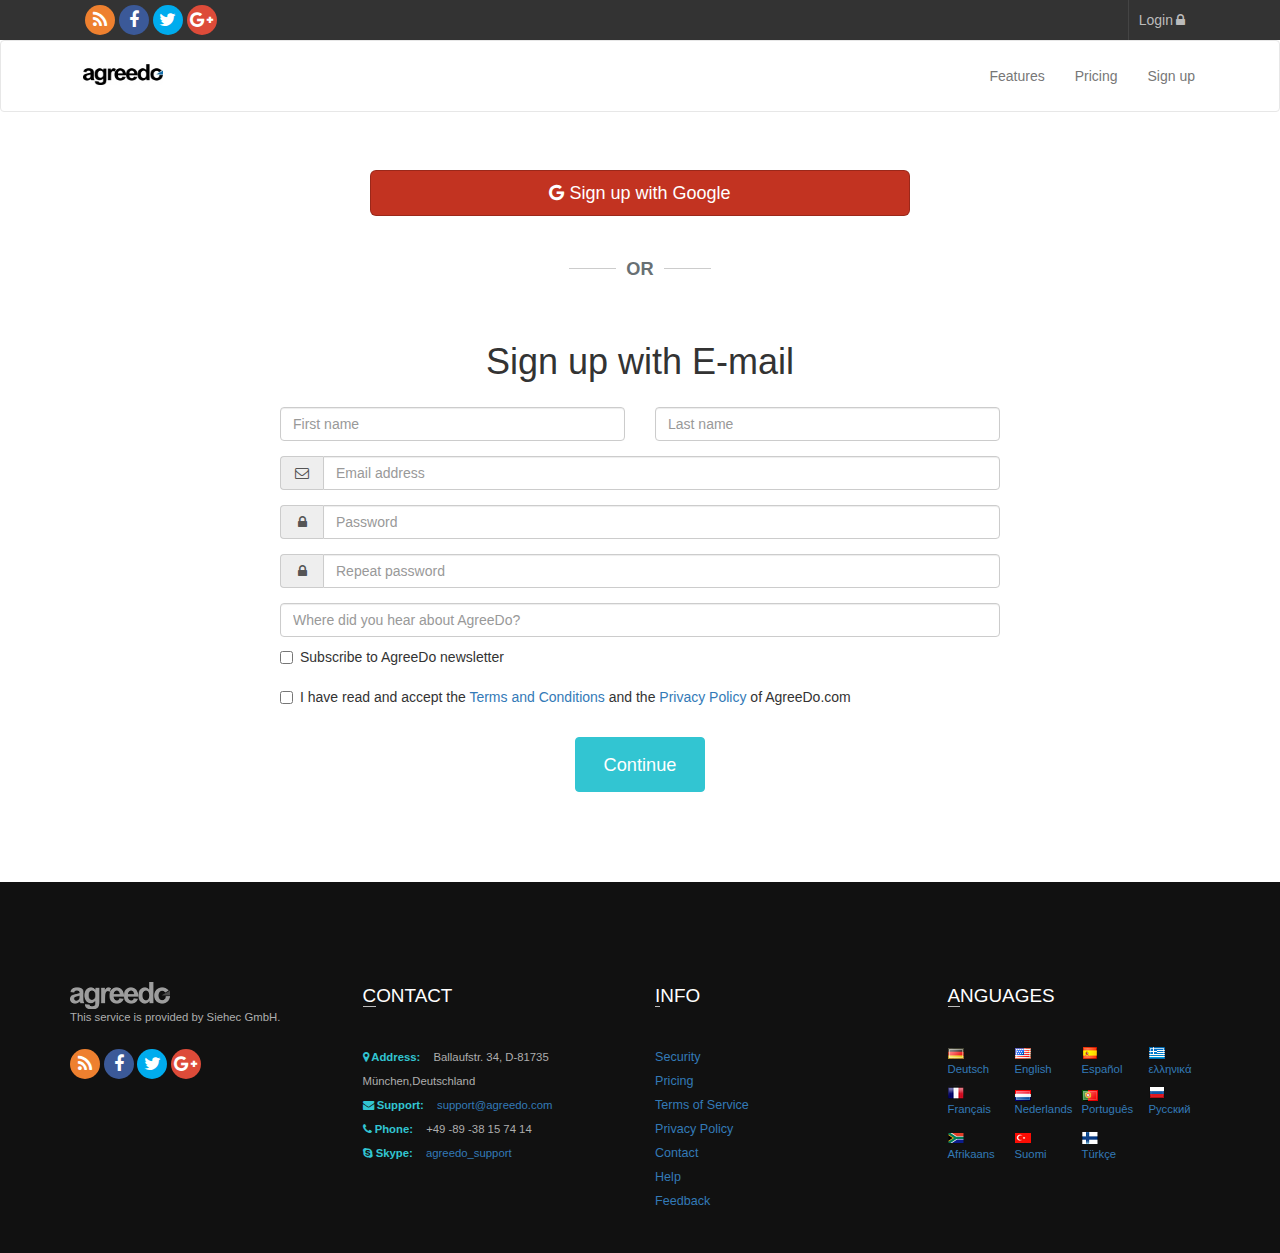
<file: html/register.html>
<!DOCTYPE html>
<html>
	<head>
		<meta charset="UTF-8">
		<meta name="viewport" content="width=device-width, initial-scale=1">
		<link rel="icon" href="../img/agreeDo.ico"/>
		<title>Sign Up - AgreeDo</title>
		<link rel="stylesheet" type="text/css" href="../css/cssreset.css"/>
		<link rel="stylesheet" href="../bootstrap/css/bootstrap.min.css" />
		<link rel="stylesheet" href="../css/font-awesome.min.css" />
		<link rel="stylesheet" type="text/css" href="../css/register.css"/>
	</head>
	<body>
		<!--头部-->
		<header>
			<div class="container">
				<div class="col-sm-4 hidden-xs my-hLeft">
					<a href="FAQ.html" class="my-hLeft1"><i class="fa fa-rss"></i><i class="fa fa-rss"></i></a>
					<a href="#" class="my-hLeft2"><i class="fa fa-facebook"></i><i class="fa fa-facebook"></i></a>
					<a href="#" class="my-hLeft3"><i class="fa fa-twitter"></i><i class="fa fa-twitter"></i></a>
					<a href="#" class="my-hLeft4"><i class="fa fa-google-plus"></i><i class="fa fa-google-plus"></i></a>
				</div>
				<ul class="col-sm-8 my-hRight clearfix">
					<li><a href="login.html">Login<i class="fa fa-lock"></i></a></li>
				</ul>
			</div>
		</header>
		
		<!--导航条-->
		<div class="navDiv">
			<nav class="navbar navbar-default my-nav">
			  <div class="container-fluid container">
			    <div class="navbar-header">
			      <button type="button" class="navbar-toggle collapsed" data-toggle="collapse" data-target="#bs-example-navbar-collapse-1" aria-expanded="false">
			        <span class="sr-only">Toggle navigation</span>
			        <span class="icon-bar"></span>
			        <span class="icon-bar"></span>
			        <span class="icon-bar"></span>
			      </button>
			      <a class="navbar-brand lt-logo" href="../index.html"><h1><img src="../img/logo.webp.jpg"/></h1></a>
			    </div>
			
				<div class="collapse navbar-collapse" id="bs-example-navbar-collapse-1">
			      <ul class="nav navbar-nav navbar-right">
			        <li><a href="seemore.html">Features</a></li>
			        <li><a href="pricing.html">Pricing</a></li>
			        <li><a href="register.html">Sign up</a></li>
			      </ul>
			    </div>
			  </div>
			</nav>
		</div>
		
		<section class="container">
			<div class="row">
				<div class="col-sm-12">
					<div class="col-sm-6 col-sm-offset-3">
						<a href="#" class="btn btn-lg btn-google center-block lt-regBtn">
							<i class="fa fa-google"></i>
							Sign up with Google
						</a>
					</div>
				</div>
			</div>
			<div class="row">
				<div class="col-xs-12">
					<span class="or1">OR</span>
				</div>
			</div>
			<div class="row">
				<h2 class="h1 col-sm-12">
					Sign up with E-mail
				</h2>
				<div class="col-sm-8 col-sm-offset-2">
					<div class="form-group lt-form">
						<div class="col-sm-6">
							<input type="text" class="form-control" placeholder="First name"/>
						</div>
						<div class="col-sm-6">
							<input type="text" class="form-control" placeholder="Last name"/>
						</div>
						<div class="col-sm-12">
							<div class="input-group">
								<span class="input-group-addon"><i class="icon-append fa fa-fw fa-envelope-o"></i></span>
								<input type="text" class="form-control" placeholder="Email address"/>
							</div>
						</div>
						<div class="col-sm-12">
							<div class="input-group">
								<span class="input-group-addon"><i class="icon-append fa-fw fa fa-lock"></i></span>
								<input type="text" class="form-control" placeholder="Password"/>
							</div>
						</div>
						<div class="col-sm-12">
							<div class="input-group">
								<span class="input-group-addon"><i class="icon-append fa-fw fa fa-lock"></i></span>
								<input type="text" class="form-control" placeholder="Repeat password"/>
							</div>
						</div>
						<div class="form-group">
							<div class="col-sm-12">
								<input type="text" class="form-control" placeholder="Where did you hear about AgreeDo?"/>
							</div>
						</div>
						<div class="form-group lt-reg">
							<div class="col-sm-12">
								<div class="checkbox text-left">
									<label>
										<input type="checkbox" />
										Subscribe to AgreeDo newsletter
									</label>
								</div>
							</div>
							<div class="col-sm-12">
								<div class="checkbox text-left">
									<label>
										<input type="checkbox" />
										I have read and accept the 
										<a href="#">Terms and Conditions</a>
										 and the 
										 <a href="#">Privacy Policy</a>
										  of AgreeDo.com
									</label>
								</div>
							</div>
							<div class="col-sm-12">
								<button class="btn center-block lt-btn">Continue</button>
							</div>
						</div>
					</div>
				</div>
			</div>
			
		</section>
		
		<!--底部-->
		<footer>
			<div class="container">
				<div class="row">
					<div class="col-md-3 col-sm-6">
						<h3></h3>
						<p>This service is provided by Siehec GmbH.</p>
						<div class="my-hLeft">
							<a href="FAQ.html" class="my-hLeft1"><i class="fa fa-rss"></i><i class="fa fa-rss"></i></a>
							<a href="#" class="my-hLeft2"><i class="fa fa-facebook"></i><i class="fa fa-facebook"></i></a>
							<a href="#" class="my-hLeft3"><i class="fa fa-twitter"></i><i class="fa fa-twitter"></i></a>
							<a href="#" class="my-hLeft4"><i class="fa fa-google-plus"></i><i class="fa fa-google-plus"></i></a>
						</div>
					</div>
				
					<div class="col-md-3 col-sm-6 footer-col">
						<h3>CONTACT</h3>
						<ul>
							<li>
								<strong>
									<i class="fa fa-map-marker"></i>
									Address:
								</strong>
								 Ballaufstr. 34, D-81735 München,Deutschland
							</li>
							<li>
								<strong>
									<i class="fa fa-envelope"></i>
									Support:
								</strong>
								 <a href="#">support@agreedo.com</a>
							</li>
							<li>
								<strong>
									<i class="fa fa-phone"></i>							
									Phone:
								</strong>
								 +49 -89 -38 15 74 14
							</li>
							<li>
								<strong>
									<i class="fa fa-skype"></i>
									 Skype:
								</strong>
								<a href="#">agreedo_support</a>
							</li>
						</ul>
					</div>
				
					<div class="col-md-3 col-sm-6 footer-col">
						<h3>INFO</h3>
						<ul>
							<li>
								<a href="#">Security</a>
								<a href="#">Pricing</a>
								<a href="#">Terms of Service</a>
								<a href="#">Privacy Policy</a>
								<a href="#">Contact</a>
								<a href="#">Help</a>
								<a href="#">Feedback</a>
							</li>
						</ul>
					</div>
					
					<div class="col-md-3 col-sm-6 footer-col">
						<h3>ANGUAGES</h3>
						<ul class="clearfix list-inline">
							<li>
								<a href="#">
									<img src="../img/cont1.webp" />
									Deutsch
								</a>
							</li>
							<li>
								<a href="#">
									<img src="../img/cont2.webp" />
									English
							</li>
							<li>
								<a href="#">
									<img src="../img/cont3.webp" />
									Español
								</a>
							</li>
							<li>
								<a href="#">
									<img src="../img/cont4.webp" />
									ελληνικά
								</a>
							</li>
							<li>
								<a href="#">
									<img src="../img/cont5.png" />
									Français
								</a>
							</li>
							<li>
								<a href="#">
									<img src="../img/cont6.webp" />
									Nederlands
								</a>
							</li>
							<li>
								<a href="#">
									<img src="../img/cont7.webp" />
									Português
								</a>
							</li>
							<li>
								<a href="#">
									<img src="../img/cont8.webp" />
									Русский
								</a>
							</li>
							<li>
								<a href="#">
									<img src="../img/cont9.webp" />
									Afrikaans
								</a>
							</li>
							<li>
								<a href="#">
									<img src="../img/cont12.webp" />
									Suomi
								</a>
							</li>
							<li>
								<a href="#">
									<img src="../img/cont11.webp" />
									Türkçe
								</a>
							</li>
						</ul>
					</div>
				</div>
			</div>
		</footer>
		
		<script type="text/javascript" src="../js/jquery-1.11.1.min.js" ></script>
		<script type="text/javascript" src="../bootstrap/js/bootstrap.min.js" ></script>
		<script type="text/javascript" src="../js/register.js" ></script>
	</body>
</html>
</file>
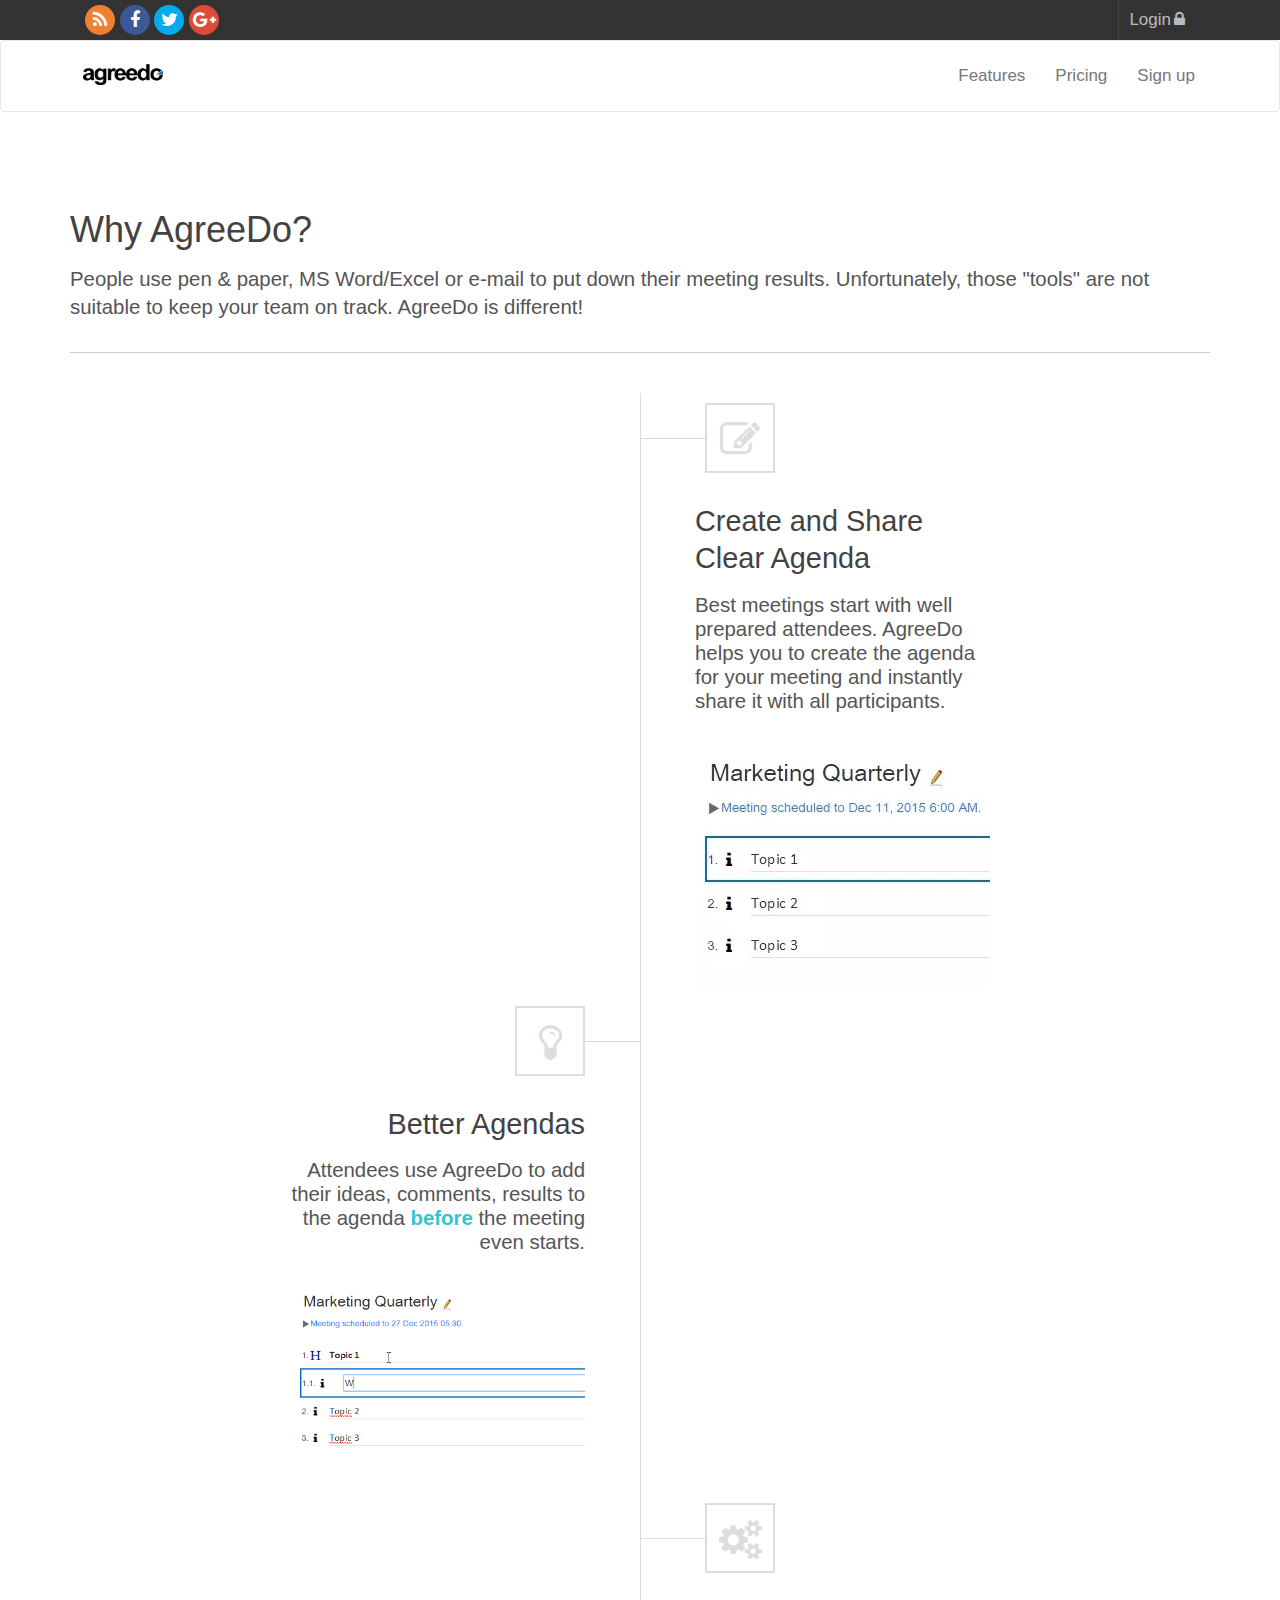
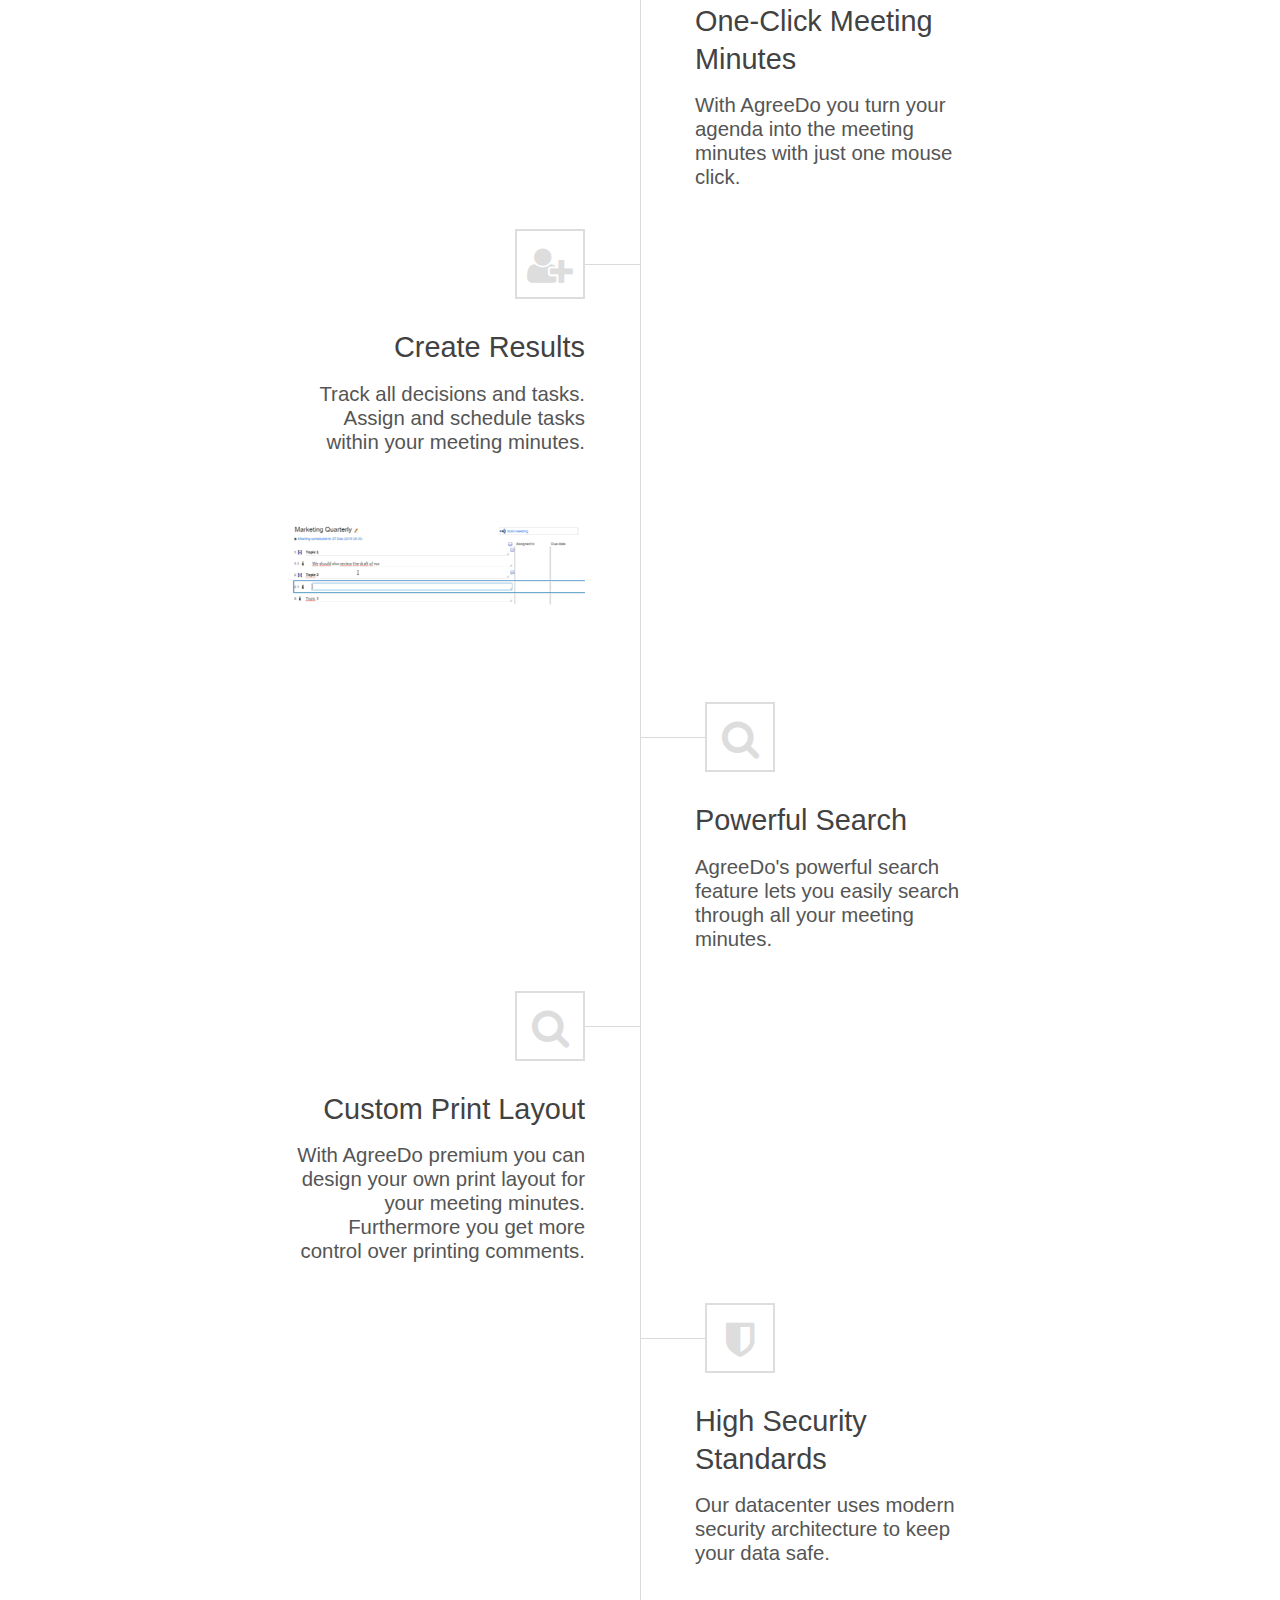
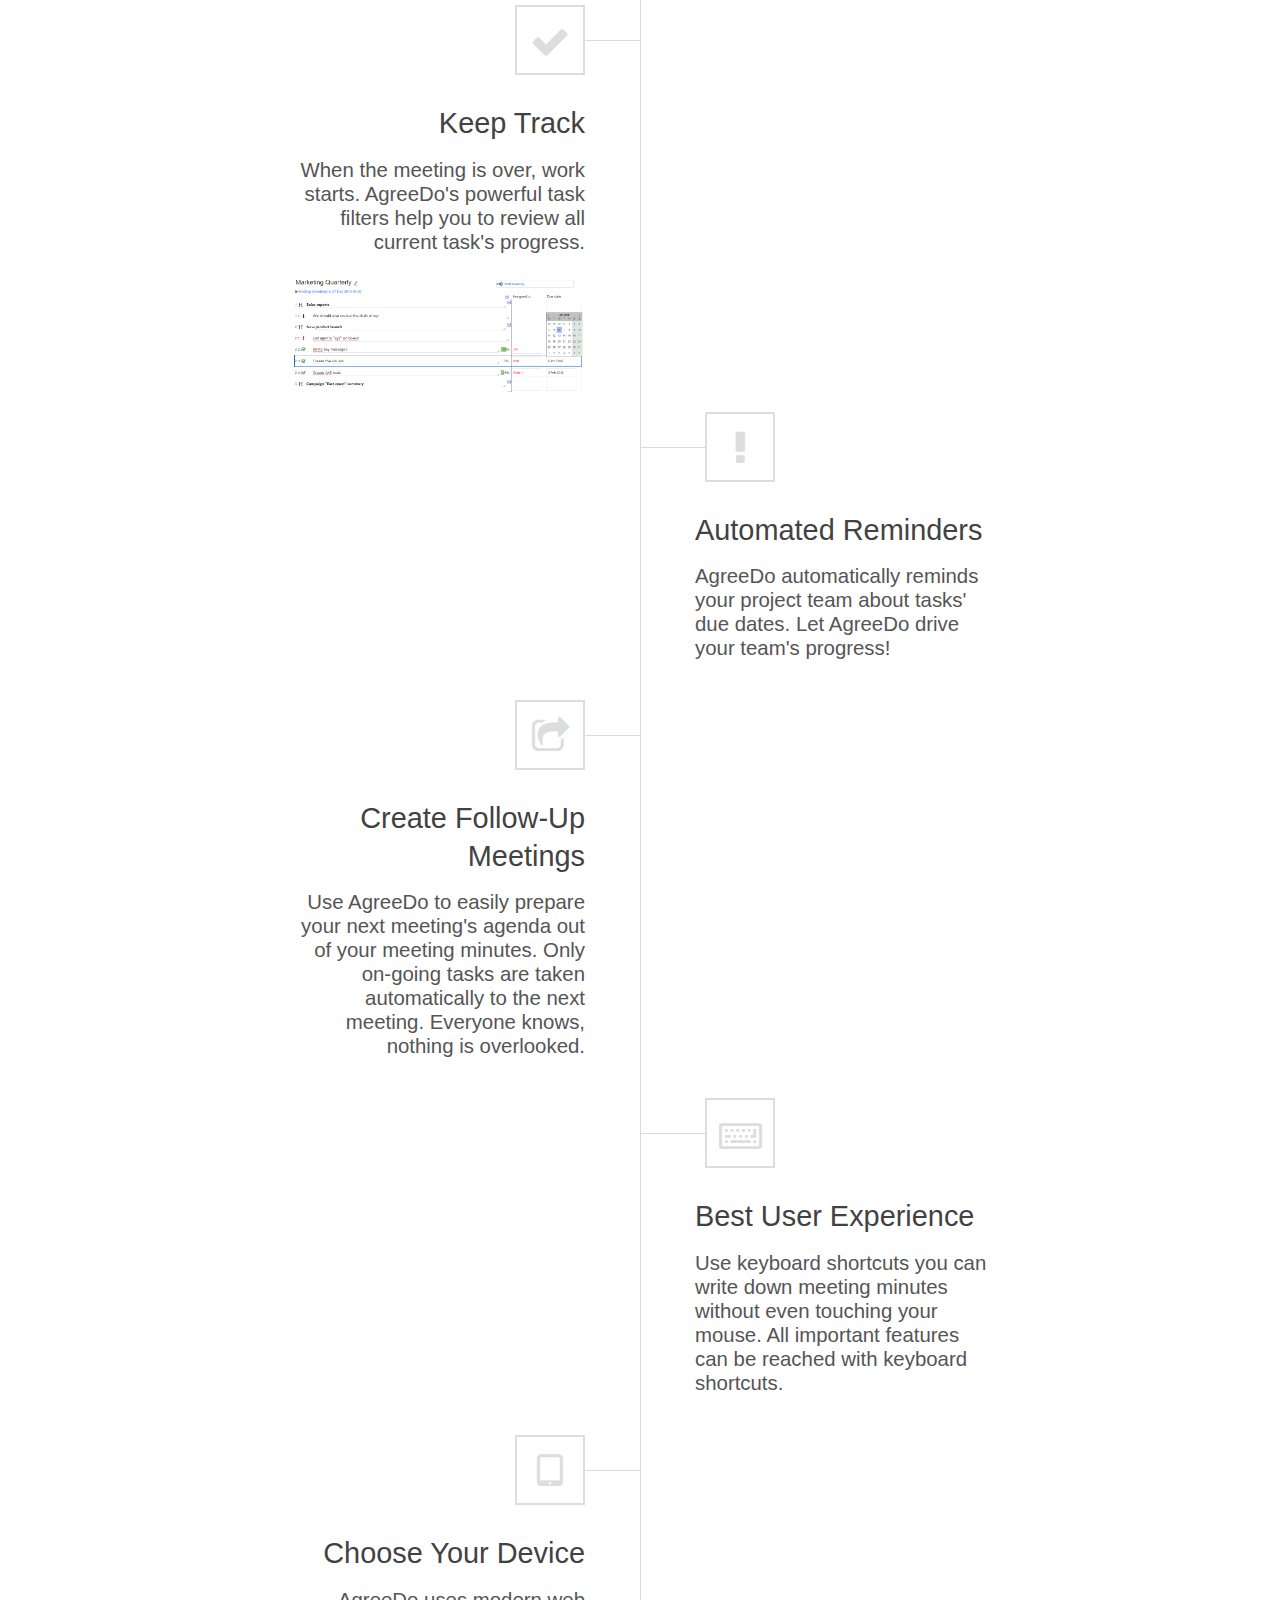
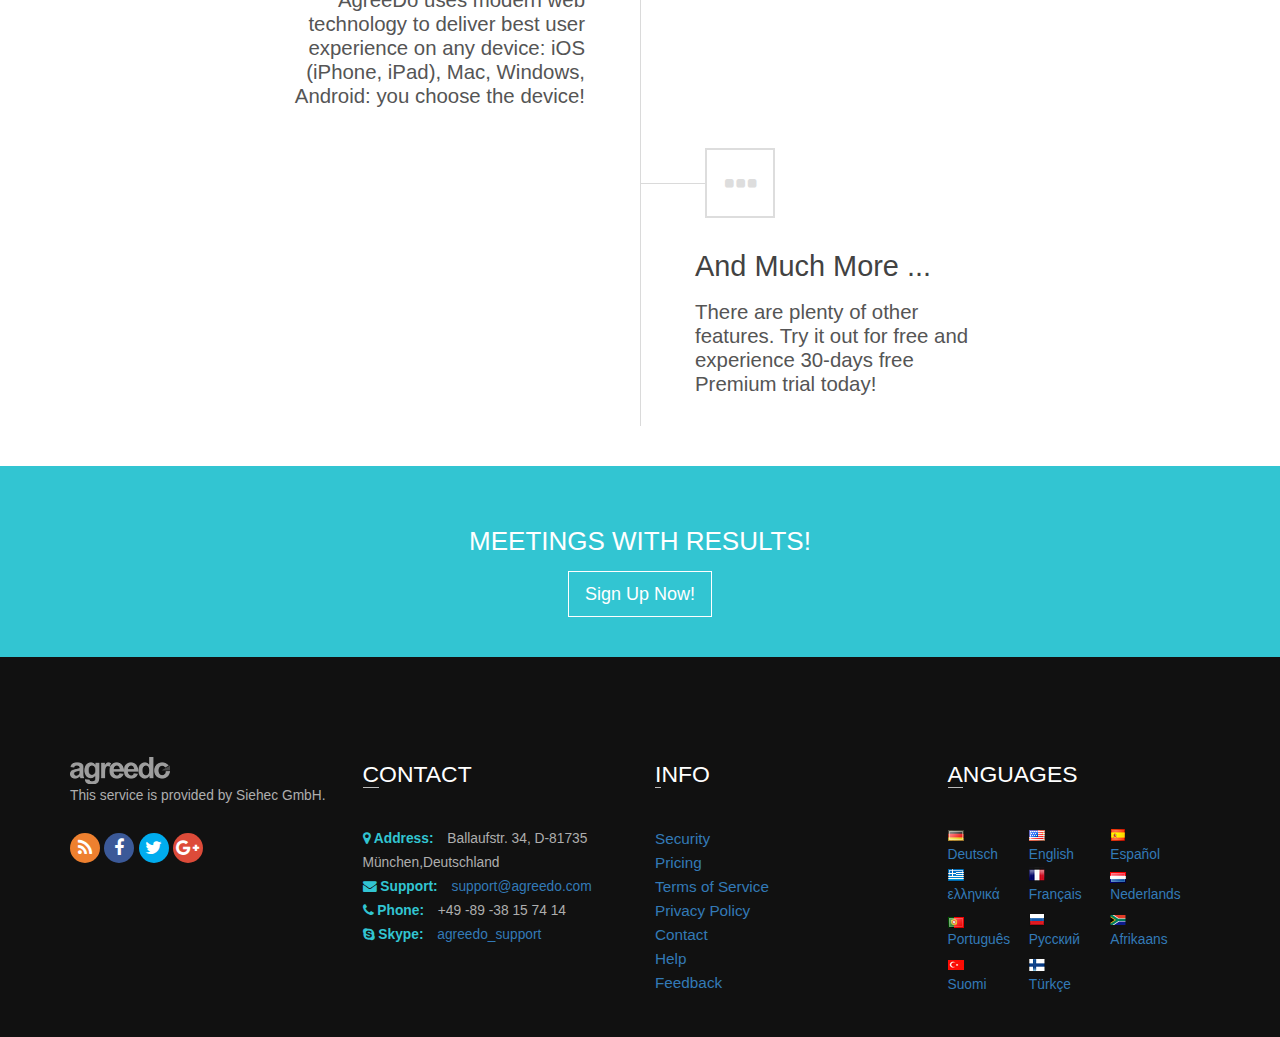
<file: html/seemore.html>
<!DOCTYPE html>
<html>
	<head>
		<meta charset="UTF-8">
		<meta name="viewport" content="width=device-width, initial-scale=1">
		<link rel="icon" href="../img/agreeDo.ico"/>
		<title>Learn more about AgreeDo - See how you can get more out of your meetings</title>
		<link rel="stylesheet" type="text/css" href="../css/cssreset.css"/>
		<link rel="stylesheet" href="../bootstrap/css/bootstrap.min.css" />
		<link rel="stylesheet" href="../css/font-awesome.min.css" />
		<link rel="stylesheet" type="text/css" href="../css/seemore.css"/>
	</head>
	<body>
		<!--头部-->
		<header>
			<div class="container">
				<div class="col-sm-4 hidden-xs my-hLeft">
					<a href="FAQ.html" class="my-hLeft1"><i class="fa fa-rss"></i><i class="fa fa-rss"></i></a>
					<a href="#" class="my-hLeft2"><i class="fa fa-facebook"></i><i class="fa fa-facebook"></i></a>
					<a href="#" class="my-hLeft3"><i class="fa fa-twitter"></i><i class="fa fa-twitter"></i></a>
					<a href="#" class="my-hLeft4"><i class="fa fa-google-plus"></i><i class="fa fa-google-plus"></i></a>
				</div>
				<ul class="col-sm-8 my-hRight clearfix">
					<li><a href="login.html">Login<i class="fa fa-lock"></i></a></li>
				</ul>
			</div>
		</header>
		
		<!--导航条-->
		<div class="navDiv">
			<nav class="navbar navbar-default my-nav">
			  <div class="container-fluid container">
			    <div class="navbar-header">
			      <button type="button" class="navbar-toggle collapsed" data-toggle="collapse" data-target="#bs-example-navbar-collapse-1" aria-expanded="false">
			        <span class="sr-only">Toggle navigation</span>
			        <span class="icon-bar"></span>
			        <span class="icon-bar"></span>
			        <span class="icon-bar"></span>
			      </button>
			      <a class="navbar-brand lt-logo" href="../index.html"><h1><img src="../img/logo.webp.jpg"/></h1></a>
			    </div>
			
				<div class="collapse navbar-collapse" id="bs-example-navbar-collapse-1">
			      <ul class="nav navbar-nav navbar-right">
			        <li><a href="seemore.html">Features</a></li>
			        <li><a href="pricing.html">Pricing</a></li>
			        <li><a href="register.html">Sign up</a></li>
			      </ul>
			    </div>
			  </div>
			</nav>
		</div>
		
		
		<!--seemore-->
		<section class="container lt-con">
			<h2 class="h1">Why AgreeDo?</h2>
			<p class="lead">People use pen &amp; paper, MS Word/Excel or e-mail to put down their meeting results. Unfortunately, those "tools" are not suitable to keep your team on track. AgreeDo is different! </p>
			<hr />
			<div class="lt-line">
				<span class="middleLine"></span>
				<div class="step">
					<div class="icon-square">
						<i class="fa fa-edit"></i>
					</div>
					<h2 class="h1">Create and Share Clear Agenda</h2>
					<p>Best meetings start with well prepared attendees. AgreeDo helps you to create the agenda for your meeting and instantly share it with all participants.</p>
					<img src="../img/photo1.webp">
				</div>
				<div class="step even">
					<div class="icon-square">
						<i class="fa fa-lightbulb-o"></i>
					</div>
					<h2 class="h1">Better Agendas</h2>
					<p>Attendees use AgreeDo to add their ideas, comments, results to the agenda <strong>before</strong> the meeting even starts.</p>
					<img src="../img/photo2.gif" class="img-responsive">
				</div>
				<div class="step">
					<div class="icon-square">
						<i class="fa fa-cogs"></i>
					</div>
					<h2 class="h1">One-Click Meeting Minutes </h2>
					<p>With AgreeDo you turn your agenda into the meeting minutes with just one mouse click. </p>
				</div>
				<div class="step even">
					<div class="icon-square">
						<i class="fa fa-user-plus"></i>
					</div>
					<h2 class="h1">Create Results</h2>
					<p>Track all decisions and tasks. Assign and schedule tasks within your meeting minutes.</p>
					<img src="../img/photo3.gif" class="img-responsive"/>
				</div>
				<div class="step">
					<div class="icon-square">
						<i class="fa fa-search"></i>
					</div>
					<h2 class="h1">Powerful Search</h2>
					<p>AgreeDo's powerful search feature lets you easily search through all your meeting minutes. </p>
				</div>
				<div class="step even">
					<div class="icon-square">
						<i class="fa fa-search"></i>
					</div>
					<h2 class="h1">Custom Print Layout</h2>
					<p>With AgreeDo premium you can design your own print layout for your meeting minutes. Furthermore you get more control over printing comments.</p>
				</div>				
				<div class="step">
					<div class="icon-square">
						<i class="fa fa-shield"></i>
					</div>
					<h2 class="h1">High Security Standards</h2>
					<p>Our datacenter uses modern security architecture to keep your data safe.</p>
				</div>
				<div class="step even">
					<div class="icon-square">
						<i class="fa fa-check"></i>
					</div>
					<h2 class="h1">Keep Track </h2>
					<p>When the meeting is over, work starts. AgreeDo's powerful task filters help you to review all current task's progress. </p>
					<img src="../img/phone4.gif" class="img-responsive"/>
				</div>				
				<div class="step">
					<div class="icon-square">
						<i class="fa fa-exclamation"></i>
					</div>
					<h2 class="h1">Automated Reminders</h2>
					<p>AgreeDo automatically reminds your project team about tasks' due dates. Let AgreeDo drive your team's progress!</p>
				</div>
				<div class="step even">
					<div class="icon-square">
						<i class="fa fa-share-square-o"></i>
					</div>
					<h2 class="h1">Create Follow-Up Meetings</h2>
					<p>Use AgreeDo to easily prepare your next meeting's agenda out of your meeting minutes. Only on-going tasks are taken automatically to the next meeting. Everyone knows, nothing is overlooked.</p>
				</div>				
				<div class="step">
					<div class="icon-square">
						<i class="fa fa-keyboard-o"></i>
					</div>
					<h2 class="h1">Best User Experience</h2>
					<p>Use keyboard shortcuts you can write down meeting minutes without even touching your mouse. All important features can be reached with keyboard shortcuts.</p>
				</div>
				<div class="step even">
					<div class="icon-square">
						<i class="fa fa-tablet"></i>
					</div>
					<h2 class="h1">Choose Your Device</h2>
					<p>AgreeDo uses modern web technology to deliver best user experience on any device: iOS (iPhone, iPad), Mac, Windows, Android: you choose the device! </p>
				</div>
				<div class="step">
					<div class="icon-square">
						<i class="fa fa-ellipsis-h"></i>
					</div>
					<h2 class="h1">And Much More ...</h2>
					<p>There are plenty of other features. Try it out for free and experience 30-days free Premium trial today! </p>
				</div>
			</div>
		</section>
		
		
		<!--尾部蓝色块-->
		<div class="lt-blue text-center">
			<div class="container">
				<h2 class="h1">Meetings with Results!</h2>
				<a href="register.html" class="btn btn-lg">Sign Up Now!</a>
			</div>
		</div>
		
		
		<!--底部-->
		<footer>
			<div class="container">
				<div class="row">
					<div class="col-md-3 col-sm-6">
						<h3></h3>
						<p>This service is provided by Siehec GmbH.</p>
						<div class="my-hLeft">
							<a href="FAQ.html" class="my-hLeft1"><i class="fa fa-rss"></i><i class="fa fa-rss"></i></a>
							<a href="#" class="my-hLeft2"><i class="fa fa-facebook"></i><i class="fa fa-facebook"></i></a>
							<a href="#" class="my-hLeft3"><i class="fa fa-twitter"></i><i class="fa fa-twitter"></i></a>
							<a href="#" class="my-hLeft4"><i class="fa fa-google-plus"></i><i class="fa fa-google-plus"></i></a>
						</div>
					</div>
				
					<div class="col-md-3 col-sm-6 footer-col">
						<h3>CONTACT</h3>
						<ul>
							<li>
								<strong>
									<i class="fa fa-map-marker"></i>
									Address:
								</strong>
								 Ballaufstr. 34, D-81735 München,Deutschland
							</li>
							<li>
								<strong>
									<i class="fa fa-envelope"></i>
									Support:
								</strong>
								 <a href="#">support@agreedo.com</a>
							</li>
							<li>
								<strong>
									<i class="fa fa-phone"></i>							
									Phone:
								</strong>
								 +49 -89 -38 15 74 14
							</li>
							<li>
								<strong>
									<i class="fa fa-skype"></i>
									 Skype:
								</strong>
								<a href="#">agreedo_support</a>
							</li>
						</ul>
					</div>
				
					<div class="col-md-3 col-sm-6 footer-col">
						<h3>INFO</h3>
						<ul>
							<li>
								<a href="#">Security</a>
								<a href="#">Pricing</a>
								<a href="#">Terms of Service</a>
								<a href="#">Privacy Policy</a>
								<a href="#">Contact</a>
								<a href="#">Help</a>
								<a href="#">Feedback</a>
							</li>
						</ul>
					</div>
					
					<div class="col-md-3 col-sm-6 footer-col">
						<h3>ANGUAGES</h3>
						<ul class="clearfix list-inline">
							<li>
								<a href="#">
									<img src="../img/cont1.webp" />
									Deutsch
								</a>
							</li>
							<li>
								<a href="#">
									<img src="../img/cont2.webp" />
									English
							</li>
							<li>
								<a href="#">
									<img src="../img/cont3.webp" />
									Español
								</a>
							</li>
							<li>
								<a href="#">
									<img src="../img/cont4.webp" />
									ελληνικά
								</a>
							</li>
							<li>
								<a href="#">
									<img src="../img/cont5.png" />
									Français
								</a>
							</li>
							<li>
								<a href="#">
									<img src="../img/cont6.webp" />
									Nederlands
								</a>
							</li>
							<li>
								<a href="#">
									<img src="../img/cont7.webp" />
									Português
								</a>
							</li>
							<li>
								<a href="#">
									<img src="../img/cont8.webp" />
									Русский
								</a>
							</li>
							<li>
								<a href="#">
									<img src="../img/cont9.webp" />
									Afrikaans
								</a>
							</li>
							<li>
								<a href="#">
									<img src="../img/cont12.webp" />
									Suomi
								</a>
							</li>
							<li>
								<a href="#">
									<img src="../img/cont11.webp" />
									Türkçe
								</a>
							</li>
						</ul>
					</div>
				</div>
			</div>
		</footer>
		
		<script type="text/javascript" src="../js/jquery-1.11.1.min.js" ></script>
		<script type="text/javascript" src="../bootstrap/js/bootstrap.min.js" ></script>
		<script type="text/javascript" src="../js/seemore.js" ></script>
	</body>
</html>
</file>
<file: css/index.css>
body{
	font-family: "Source Sans Pro", sans-serif;
}

/*头部*/
header{
	background-color: #333;
	box-sizing: border-box;
	height: 40px;
	line-height: 40px;
}
header>div.container{
	height: 40px;
}
div.my-hLeft{
	line-height: 60px;
	height: 40px;
}
div.my-hLeft>a{
	display: inline-block;
	width: 30px;
	height: 30px;
	border-radius: 50%;
	font-size: 18px;
	line-height: 30px;
	text-align: center;
	margin: 0;
	overflow: hidden;
	text-decoration: none;
}
div.my-hLeft i{
	height: 30px;
	line-height: 30px;
	display: block;
	color: #FFFFFF;
	transition: all 0.3s ease; 
}
.currentI{
	transform: translateY(-30px);
}
div.my-hLeft>a.my-hLeft1{
	background-color: #EE802F;
}
div.my-hLeft>a.my-hLeft2{
	background-color: #3B5998;
}
div.my-hLeft>a.my-hLeft3{
	background-color: #00ACEE;
}
div.my-hLeft>a.my-hLeft4{
	background-color: #DD4B39
}
ul.my-hRight>li{
	float: right;
	list-style: none;
	border-left:1px solid #444;
	padding:0 10px;
}
ul.my-hRight>li a{
	color: #bbb;
	text-decoration: none;
}
ul.my-hRight>li a:hover{
	color: #FFFFFF;
}
ul.my-hRight>li i{
	margin-left: 3px;
}
/*导航条*/
div.navDiv{
	height: 70px;
}
.my-nav{
	min-height: 70px;
	padding: 10px 0;
	background-color: rgba(255,255,255,0.9);
	z-index:9999;
	margin-bottom: 0px;
}
.currentNav{
	position: fixed;
	top: 0px;
	width: 100%;
}
.lt-logo h1{
	margin-top: -14px;
	margin-left: 13px;
}
.lt-logo img{
	width: 80px;
}


/*轮播图*/
section.sec6{
	width: 100%;
	margin-bottom: 40px;
	height: 868px;
	position: relative;
}
div.sec6Div1{
	z-index: 3;
	background: url(../img/bg-1.jpg) no-repeat;
	transition: all 1s;
}
div.sec6Div2{
	background: url(../img/bg2.webp.jpg) no-repeat;
	transition: all 1s;
}
div.sec6Div3{
	background: url(../img/bg3.webp.jpg) no-repeat;
	transition: all 1s;
}
div.sec6Div1,div.sec6Div2,div.sec6Div3{
	width: 100%;
	height: 100%;
	background-size: cover;
	background-position: center center;
	color: #fff;
	position: absolute; 
	overflow: hidden;
	top: 0px;
	left: 0px;
}
div.sec6Div1>div:nth-of-type(1){
	width: auto;
	height: auto;
	position: absolute; 
	left: 105px;
	top: 160px;
}
div.sec6Div1 h2{
	margin: 0px;
	padding: 0px;
	position: relative;
	text-transform: uppercase;
	top: -100px;
	opacity: 0;
	transition: top 2s;
}
div.lt-1 h2{
	opacity: 1;
	top: 0;
}
div.sec6Div1>div:nth-of-type(2){
	position: absolute; 
	left: 105px;
	top: 250px;
}
div.sec6Div1 p{
	position: relative;
	margin: 0;
	padding: 0;
	font-size: 25px;
	max-width: 800px;
	left: -200px;
	transition: left 1s;
}
div.lt-1 p{
	left: 0px;
}
div.sec6Div1>div:nth-of-type(3){
	position: absolute; 
	left: 105px;
	top: 430px;
	transform: scale(0.1);
	transition: all 2s;
}
div.lt-1>div:nth-of-type(3){
	transform: scale(1);
}
div.sec6Div1>div:nth-of-type(3) a{
	display: inline-block;
    line-height: 16px;
    border-width: 1px;
    margin: 0px;
    padding: 9px 19px;
    font-size: 16px;
    font-weight: 400;
    border-color: #32c5d2;
    color: #fff;
    background-color: #32c5d2;
    border-radius: 0px;
    margin-right: 50px;
    text-transform: uppercase;
}
div.sec6Div1>div:nth-of-type(3) a:hover{
	background-color: #333;
    border-color: #333;
}
div.sec6Div1>div>h2{
	font-weight: bold;
}

/*第二个*/
div.sec6Div2{
	z-index: 2;
}
div.sec6Div2 h2{
	position: relative;
	top: -100px;
	transition: top 2s;
}
div.sec6Div2>div:nth-of-type(1){
	position: absolute;
    left: 432px;
    top: 97px;
    background-color: rgba(52,73,94,.6);
    text-transform: uppercase;
    padding: 15px;
    font-weight: 900;
    font-size: 48px;
}
div.sec6Div2>div:nth-of-type(2){
	position: absolute;
	left: 418px;
	top: 210px;
	padding: 15px;
	font-size: 25px;
    background-color: rgba(52,73,94,.6);
}
div.sec6Div2>div:nth-of-type(2) p{
	position: relative;
	left: -200px;
	transition: left 2s;
}
div.lt-1>div:nth-of-type(2) p{
	left: 0;
}
div.sec6Div2>div:nth-of-type(3){
	position: absolute;
	font-weight: 400;
	font-size: 17px;
	left: 609px;
	top: 620px;
}
div.sec6Div2 a{
	border-color: #32c5d2;
    color: #fff;
    background-color: #32c5d2;
    border-radius: 0;
    text-transform: uppercase;
    transform: scale(0);
    transition: transform 2s;
}
div.lt-1 a{
    transform: scale(1);
}
div.sec6Div2 a:hover{
	background-color: #333;
    border-color: #333;
    color: #fff;
}

/*第三个*/
div.sec6Div3{
	z-index: 1;
}
div.title3{
	position: absolute;
	left: 95px;
    top: 110px;
}
div.sec6Div3 h2{
	z-index: 1;
    line-height: 42px;
    border-width: 0px;
    margin: 0px;
    padding: 0px;
    letter-spacing: 0px;
    font-weight: 900;
    font-size: 48px;
    position: relative;
    top: -100px;
    text-transform: uppercase;
    transition: all 2s;
}
div.lt-1 h2{
	top: 0;
}
div.orange1{
	position: relative;
	top: 150px;
	left: 95px;
}
div.sec6Div3 div.check1{
	position: absolute;
	transform: scale(0);
	transition: all 2s;
}
div.lt-1 div.check1{
	transform: scale(1);
}
div.check1>div{
	display:inline-block ;
}
div.check1:nth-of-type(2){
	top: 200px;
}
div.check1:nth-of-type(3){
	top: 250px;
}
div.check1:nth-of-type(4){
	top: 300px;
}
div.check1:nth-of-type(5){
	top: 350px;
}
div.check1:nth-of-type(6){
	top: 400px;
}
div.check1>p{
	display: inline-block;
	background-color: #de543e;
	padding: 3px 10px;
	margin: 0;
    /*line-height: 36px;*/
    font-weight: 300;
}
div.check1>div{
    color: rgb(255, 255, 255);
    background-color: rgb(52, 73, 94);
    /*padding: 10px;*/
    padding: 3px;
    border-color: rgb(255, 214, 88);
    line-height: 20px;
    margin-right: 10px;
}
div.check1 i{
	display: inline-block;
    font-weight: 800;
    font-size: 20px;
}


/*what we do*/
div.lt-do{
	text-align: center;
	margin-bottom: 40px;
}
div.lt-do>div.lt-row1>h2{
	font-weight: 600;
	letter-spacing: 1px;
	margin: 0 0 32px 0;
}
div.lt-do>div.lt-row1>h2>strong{
	color: #32c5d2;
}
span.lt-line{
	display: inline-block;
	width: 70px;
	height: 1px;
	border-top:1px solid #bbb ;
}
div.lt-row1{
	margin-bottom: 50px;
}
div.lt-row1>p{
	margin-top: 10px;
	font-size: 1.5em;
	line-height: 35px;
	color: #555;
	font-weight:300;
	font-style: normal;
}
div.lt-row2 i{
	font-size: 50px;
}
div.lt-row2 h3{
	font-size: 16px;
    font-weight: 600;
    margin-top: 20px;
    line-height: 1.5em;
}
div.lt-row2>div{
	margin-bottom: 30px;
}
div.lt-row2>div:nth-of-type(1)>i{
	color: #32c5d2;
}
div.lt-row2>div:nth-of-type(3)>i{
	color: #3B5998;
}
div.lt-row2>div:nth-of-type(4)>i{
	color: #cb2027;
}
div.lt-row2>div>p{
	margin-top: 10px;
	color: #555555;
	line-height: 1.5em;
}
div.lt-row2>div>p>strong{
	color: #32c5d2;
}


/*FEATURES*/
div.lt-features{
	margin-top: 50px;
	margin-bottom: 50px;
}
div.lt-features>a{
	background-color: #333333;
	color: #FFFFFF;
	padding: 14px 28px 13px 28px;
	font-size: 1em;
	font-weight: 400;
}
div.lt-features>a:hover{
	background-color: #32c5d2;
	color: #FFFFFF;
}


/*Core Features of AgreeDo*/
section.sec1{
	background-color: #f7f9fa;
	padding: 90px 0;
	overflow: hidden;
}
div.lt-row3>div.col-md-4{
	margin-bottom: 10px;
}
div.lt-row3>div.col-md-4 img{
	transition: all 1s;
	position: relative;
	left: 0px;
	opacity: 1;
}
div.lt-row3>div.col-md-4 img.currentMImg{
	left: -200px;
	opacity: 0;
}
div.lt-row3>div.col-md-8>div{
	position: relative;
	right: 0px;
	opacity: 1;
	transition: all 1s;
}
div.lt-row3>div.col-md-8>div.currentMR{
	right: -200px;
	opacity: 0;
}
div.lt-row3>div.col-md-8>h2{
	font-size: 1.8em;
    font-weight: 700;
    line-height: 1.5em;
    margin: 0 0 32px 0;
    color: #060606;
}
div.lt-row3>div.col-md-8>h2>strong{
	color: #32c5d2;
}
div.lt-row3>div.col-md-8>div.media i{
	width: 50px;
    height: 50px;
    line-height: 50px;
    text-align: center;
    background-color: #32c5d2;
    color: #fff;
    font-size: 17px;
    border-radius: 50%;
}
div.lt-row3>div.col-md-8>div.media h4{
	font-weight: 600;
    color: #000;
    text-transform: uppercase;
    margin-bottom: 5px;
    font-size: 1.3em;
    letter-spacing: normal;
    line-height: 1.2em;
    padding-bottom: 5px;
}
div.lt-row3>div.col-md-8>div.media p{
	line-height: 1.5em;
	margin-bottom: 20px;
}
div.lt-row3 div.media p strong{
	color: #32c5d2;
}
div.lt-row3>div.col-md-8>p{
	margin-top: 30px;
}
div.lt-row3>div.col-md-8>p a{
	background-color: #333333;
	color: #FFFFFF;
	padding: 14px 28px 13px 28px;
	font-size: 1em;
	font-weight: 400;
	position: relative;
	right: 0px;
	transition: all 1s;
	opacity: 1;
}
div.lt-row3>div.col-md-8>p a.currentMR{
	right: -200px;
	opacity: 0;
}
div.lt-row3>div.col-md-8>p a:hover{
	background-color: #32c5d2;
	color: #FFFFFF;
}


/*蓝色的块*/
section.sec2{
	padding: 70px 0px;
	background-color: #32c5d2;
	overflow: hidden;
}
div.lt-row4 h3{
	margin-bottom: 25px;
	font-size: 45px;
	font-weight: 400;
	line-height: 1.5em;
	color: #fff;
	text-align: center;
}
div.lt-row4 h4{
	color: #fff;
	margin-bottom: 0;
	font-weight: 400;
	text-align: center;
}
div.lt-row4>div{
	margin-bottom: 70px;
}
div.lt-row4 span{
	transition: all 2s;
}


/*customers*/
section.sec3{
	padding: 100px 0;
}
div.lt-cusR1{
	margin-bottom: 40px;
}
div.lt-cusR1>div>h2{
	margin-bottom: 0;
	font-weight: 600;
	letter-spacing:1px;
	font-size: 1.8em;
	line-height: 1.5em;
	margin-bottom: 30px;
	color: #333;
}
div.lt-cusR1>div>h2 strong{
	color: #32c5d2;
}
div.lt-cusR1>div>p{
	margin-top: 10px;
	font-size: 1.5em;
	line-height: 35px;
	color: #555;
	margin: 0 0 20px;
}
div.lt-cusR2>ul{
	position: relative;
	height: 141px;
}
div.lt-cusR2>ul>li{
	width: 100%;
	position: absolute;
	left: 0px;
	top: 0px;
	opacity: 0;
	z-index: 1;
	transition: all 1s;
}
div.lt-cusR2>ul>li.currentLi{
	opacity: 1;
	z-index: 2;
}
div.lt-cusR2>ul>li>p{
	margin-top: 10px;
	font-size: 1.5em;
	line-height: 30px;
	color: #555555;
	margin: 20px 0;
}
div.lt-cusR2>ul>li>h4{
	font-weight: 400;
	font-size: 1em;
	line-height: 1.2em;
	padding-bottom: 5px ;
}
div.lt-cusR3>ol{
	display: block;
	overflow: hidden;
}
div.lt-cusR3  ol a{
	width: 8px;
	height: 8px;
	display: inline-block;
	border: 2px solid #ccc;
	list-style: none;
	border-radius: 50%;
	cursor: pointer;
	margin-right: 5px;
	text-decoration: none;
}
div.lt-cusR3  ol a.currentA{
	border: 2px solid #32C5D2;
}
section.sec3>div.container{
	transition: all 2s;
	position: relative;
	bottom: 0;
}
section.sec3>div.lt-sec3{
	bottom: -150px;
	opacity: 0;
}


/*蓝色的钻石*/
section.sec4{
	background-color: #32c5d2;
    padding-top: 70px;
    padding-bottom: 40px;
}
section.sec4 div.col-sm-6{
	margin-bottom: 30px;
}
section.sec4 div.col-sm-6 i{
	font-size: 40px;
	margin-right: 25px;	
	display: inline-block;
	width: 50px;
    height: 50px;
    line-height: 50px;
    text-align: center;
    background-color: #32c5d2;
    color: #fff;
}
section.sec4 div.col-sm-6 h4{
	font-weight: 400;
	margin-bottom: 20px;
    color: #fff;
}
section.sec4 div.col-sm-6 p{
	font-weight: 400;
	margin-bottom: 20px;
    color: #eee;
    line-height: 1.5em;
    font-size: 1.4em;
}
section.sec4>div>div:nth-of-type(1)>div.media{
	top: 0;
	transition: all 2s;
	position: relative;
}
section.sec4>div>div:nth-of-type(2)>div.media{
	bottom: 0;
	transition: all 2s;
	position: relative;
}
section.sec4>div>div:nth-of-type(1)>div.lt-zl{
	top: -100px;
	opacity: 0;
}
section.sec4>div>div:nth-of-type(2)>div.lt-zr{
	bottom: -100px;
	opacity: 0;
}


/*GREAT FEATURES*/
section.sec5{
	padding: 70px 0 40px;
}
section.sec5 div.row:nth-of-type(1){
	margin-bottom: 40px;
}
section.sec5 div.row:nth-of-type(1) strong{
	font-weight: 700;
	color: #32C5D2;
}
section.sec5 div.row:nth-of-type(2)>div,section.sec5 div.row:nth-of-type(3)>div{
	margin-top: 0;
	margin-bottom: 20px;
}
section.sec5 div.row:nth-of-type(2) i,section.sec5 div.row:nth-of-type(3) i{
	font-size: 17px;
	margin-right: 25px;	
	display: inline-block;
	width: 50px;
    height: 50px;
    line-height: 50px;
    border-radius: 50%;
    text-align: center;
    background-color: #32c5d2;
    color: #fff;
}
section.sec5 div.row:nth-of-type(2) h4,section.sec5 div.row:nth-of-type(3) h4{
	font-weight: 600;
	color: #000;
	margin-bottom: 5px;
	font-size: 1.2em;
	line-height: 1.2em;
	padding-bottom: 5px;
}
section.sec5 div.row:nth-of-type(2) p,section.sec5 div.row:nth-of-type(3) p{
	color: #555;
	line-height: 1.5em;
	margin-bottom: 20px;
}
section.sec5 div.row>div{
	transition: all 2s;
	transform: scale(1);
}
section.sec5 div.row>div.lt-sec5{
	opacity: 0;
	transform: scale(0);
}


/*底部*/
footer{
	background: #111;
    font-size: .9em;
    padding: 80px 0 0;
}
footer div.row>div{
    margin-bottom: 30px;
}
footer div.row>div h3{
	color: #fff;
    margin-bottom: 35px;
    font-size: 1.5em;
    font-weight: 300;
    line-height: 1.5em;
}
footer div.row>div:nth-of-type(1) h3{
	width: 100px;
	height: 27px;
	background: url(../img/logo_bw.png) no-repeat;
	margin-bottom: 0;
}
footer div.row>div:nth-of-type(1) p{
	color: #aeaeae;
	font-size: 0.9em;
	margin-bottom: 20px;
}
footer div.row>div:nth-of-type(2) li{
    color: #aeaeae;
    font-size: 0.9em;
    line-height: 24px;
}
footer div.row>div:nth-of-type(2) strong{
	margin-right: 10px;
    font-weight: bold;
    color: #32c5d2;
}
footer div.row>div:nth-of-type(2) a:hover{
    color: #32c5d2;
}
footer div.row>div:nth-of-type(3) li a{
    display: block;
    line-height: 24px;
}
footer div.row>div:nth-of-type(3) li a:hover{
	text-decoration: none;
    color: #32c5d2;
}
footer div.row>div:nth-of-type(4) li{
	width: 5.6em;
	height: 40px;
	display: inline-block;
	padding-right: 5px;
    padding-left: 5px;
    font-size: 0.9em;
}
footer div.row>div:nth-of-type(4) li a:hover{
	text-decoration: none;
    color: #32c5d2;
}
footer div.row>div:nth-of-type(4) li img{
	display: block;
}
div.footer-col h3:first-letter{
	border-bottom: 1px solid #bbb;
}
</file>
<file: css/FAQ.css>
body{
	background: #eaeaea;
	color: #666666;
    font: 16px 'Lato', sans-serif;
    line-height: 20px;
    padding-top: 30px;
    padding-bottom: 30px;
}
section{
	width: 97%;
	margin: 0px auto;
	max-width: 1268px;
}
header{
	background-color: #fff;
	border-bottom: 1px solid #EAEAEA;
}
header div.logo-img img{
	width: 100%;
}
header h1{
	padding-bottom: 5px;
}
header h1 a{
	color: #444444;
    font-size: 30px;
}
header h1 a:hover{
	 color: #1183e0;
	 text-decoration: none;
}
header div.blog{
	width: 94%;
	margin: 0 auto;
	max-width: 1218px;
}
header div.blog>p{
	padding-bottom: 5px;
	line-height: 24px;
    font-size: 16px;
    padding-bottom: 0;
    color: #666666;
    margin-bottom: 15px;
}
div.lt-serach{
	float: right;
}
div.lt-serach form{
	display: block;
	margin-bottom: 30px;
}
div.lt-serach form>div{
	float: right;
}
div.lt-serach form input{
	width: 130px;
	padding: 4px 10px;
    height: 32px;
    color: #666666;
    background-color: #FFFFFF;
    margin: 0;
    border: 1px solid #EAEAEA;
    vertical-align: top;
}
button.lt-sub{
	border-radius: 0;
	width: 32px;
    height: 32px;
    margin-bottom: 0;
    margin-left: -6px;
    padding: 0;
    background-color: #1183e0;
    color: #fff;
    display: inline-block;
    border: 0;
}
div.lt-serach>div a:nth-of-type(2){
	display: inline-block;
	margin-left:25px ;
	color: #444444;
    height: 30px;
}
div.lt-serach>div a:hover{
	text-decoration: none;
	color:#1183e0;
}
nav.lt-nav{
	display: none;
}
div.lt-hid p a{
	display: none;
}


@media (max-width:768px){
	
	header div.blog h1{
		text-align: center;
	}
	header div.blog p{
		text-align: center;
	}
	div.lt-serach{
		width: 100%;
		padding-bottom: 20px;
	}
	div.lt-serach form div{
		width: 161px;
		margin: 0 auto;
		float: none;
	}
	div.lt-serach>div:nth-of-type(1){
		display: none;
	}
	nav.lt-nav{
		display: block;
		cursor: pointer;
		background: #3A3A3A;
	    color: #fff;
	    font-size: 20px;
	    font-weight: 300;
	    padding: 5px 22px;
	    margin: 0;
	    text-align: center;
	}
	div.lt-hid{
		display: none;
	}
	div.lt-hid p{
		display: block;
		cursor: pointer;
		background: #3A3A3A;
	    margin: 0;
	}
	div.lt-hid p:nth-of-type(1){
		background: #1183c0;
	}
	div.lt-hid p:hover{
		background: #1183c0;
	}
	div.lt-hid p:hover a{
		color: #fff;
	}
	div.lt-hid p a{
		display: block;
		color: #fff;
		font-size: 20px;
	    font-weight: 300;
	    text-align: left;
	    padding: 10px 40px;
	}
}


/*内容部分*/
div.lt-FaqCon{
	background-color: #fff;
	padding: 40px 0 30px 0;
}
div.lt-Fleft{
	float: left;
    width: 61.5763547%;
    padding: 0 29px;
}
div.lt-Fleft header{
	border: none;
}
div.lt-Fleft a{
	color: #666666;
}
div.lt-Fleft a:hover{
	text-decoration: none;
	color: #1183e0;
}
article.lt-art header>h2{
	font-size: 26px;
    line-height: 32px;
    padding-bottom: 18px;
    color: #222222;
}
article.lt-art{
	margin-bottom: 40px;
}
article.lt-art>div>p{
	line-height: 24px;
    margin-bottom: 15px;
    font-size: 16px;
}
article.lt-art>footer{
	border: 1px solid #EAEAEA;
    font-size: 14px;
    color: #666666;
    margin: 0 0 20px;
}
article.lt-art>footer{
	padding-left:  10px;
}
article.lt-art>footer>span{
	display: inline-block;
	padding: 10px 5px;
}
article.lt-art>footer>span:nth-last-of-type(1){
	float: right;
	padding: 8px 10px;
	background-color: #1183e0;
}
article.lt-art>footer>span:nth-last-of-type(1)>a{
	color: #fff;
}
article.lt-art>footer>span>a{
	padding-left: 5px;
}

div.lt-Fright{
	width: 34.48%;
	float: right;
	padding-right: 29px;
}
aside.lt-R1 h3{
	margin-bottom: 28px;
}
aside.lt-R1{
	margin-bottom: 35px;
    font-size: 16px;
}
aside.lt-R1 span{
	padding: 5px 0;
	color: #222222;
	border-bottom: 2px solid #1183e0;
}
aside.lt-R1 ul>li{
	line-height: 1.5;
    border-bottom: 1px solid #EAEAEA;
    padding: 5px 0;
}
aside.lt-R2 span{
	padding: 5px 0;
	color: #222222;
	border-bottom: 2px solid #1183e0;
	margin-bottom: 10px;
}
aside.lt-R2 select{
	border: 1px solid #DDDDDD;
    color: #666666;
    line-height: 20px;
    width: 60%;
}
aside.lt-R2 select option{
    display: block;
    min-height: 1.2em;
    padding: 0px 2px 1px;
}
aside.lt-R2 h3{
	margin-bottom: 30px;
}


/*底部*/
div.lt-footer{
	padding: 10px 0px;
    background-color: #F8F8F8;
    border-top: 1px solid #EAEAEA;
    font-size: 14px;
    line-height: 18px;
}
a.toTop{
	width: 38px;
	height: 38px;
	position: fixed;
	display: none;
	bottom: 20px;
	right: 30px;
	border-radius: 3px;
	opacity: 0.5;
    padding: 6px;
	background-color: #1183e0;
	vertical-align: top;
    color: #FFFFFF;
    font-size: 26px;
    text-align: center;
}
a.toTop:hover{
	text-decoration: none;
}

@media (max-width: 768px) {
	div.lt-Fleft{
		width: 100%;
		float: none;
	}
	div.lt-Fright{
		width: 100%;
		float: none;
		padding: 20px 29px;
	}
}
@media (max-width: 425px) {
	
	div.lt-Fleft{
		padding: 0 10px;
	}
	article.lt-art>footer {
		width: 100%;
    	padding-left: 0px;
	}
	article.lt-art>footer>span:nth-last-of-type(1) {
	    padding: 8px 2px;
	}
	article.lt-art>footer>span:nth-last-of-type(1) a{
	    padding:0 2px;
	}
}

@media (max-width: 360px) {
	
	article.lt-art>footer>span {
	    display: inline-block;
	    padding: 10px 2px;
	}
	article.lt-art>footer>span a{
	   font-size: 12px;
	}
	div.lt-Fleft{
		padding: 0 10px;
	}
}
</file>
<file: css/login.css>
section{
	width: 100%;
	height: 800px;
	position: relative;
	background-color: #fff;
}
div.black{
	width: 1920px;
	height: 800px;
	position: absolute;
	left: 0;
	top: 0;
	background-color:#3C3C3C;
	opacity: 0.7;
	z-index: 10;
}
div.login{
	margin: 10px;
	width: auto;
	top: 15%;
	z-index: 111;
	position: absolute;
	box-shadow: 0 5px 15px rgba(0,0,0,0.5);
	background-color: #fff;
	outline: 0;
	border-radius: 6px;
}
div.login>header{
	padding:15px;
	box-sizing: border-box;
	border-bottom: 1px solid #e5e5e5;
}
div.login>header>h4{
	height: 25px;
	margin: 0;
}
div.login>header>h4>button{
	float: right;
	padding: 0;
    cursor: pointer;
    border: 0;
    background-color: #fff;
}
div.loginBody{
	padding: 15px;
	border-bottom: 1px solid #e5e5e5;
}
div.loginBody>div:nth-of-type(1){
	margin-top: 20px;
	margin-bottom: 20px;
}
div.loginBody>div:nth-of-type(2){
	text-align: center;
	margin-bottom: 20px;
}
span.or1{
	color: #687074;
    font-size: 1.3em;
    font-weight: 700;
    padding: 0 10px;
    position: relative;
    display: inline-block;
    text-transform: uppercase;
}
span.or1::before{
	content: '';
	width: 100%;
	height: 1px;
	top: 12px;
    width: 100%;
    background: #ccc;
    position: absolute;
    left: 100%;
}
span.or1::after{
	content: '';
	width: 100%;
	height: 1px;
	top: 12px;
    width: 100%;
    background: #ccc;
    position: absolute;
    right: 100%;
}
form{
	text-align: center;
	padding: 10px;
}
form>button{
	margin-top: 15px;
}
div.email,div.pas{
	margin-bottom: 15px;
}
div.login>div:nth-of-type(2){
	padding: 15px;
	text-align: center;
}




@media (min-width: 768px) { 
	div.login{
		width: 298px;
		top: 15%;
		left: 50%;
		z-index: 111;
		margin-left: -150px;
		position: absolute;
		box-shadow: 0 5px 15px rgba(0,0,0,0.5);
		background-color: #fff;
		outline: 0;
		border-radius: 6px;
	}
}
</file>
<file: css/pricing.css>
body{
	color: #424242;
    font-weight: 400;
    font-size: 1.7em;
    line-height: 24px;
    font-family: "Source Sans Pro",sans-serif;
}
/*头部*/
header{
	background-color: #333;
	box-sizing: border-box;
	height: 40px;
	line-height: 40px;
}
header>div.container{
	height: 40px;
}
div.my-hLeft{
	line-height: 60px;
	height: 40px;
}
div.my-hLeft>a{
	display: inline-block;
	width: 30px;
	height: 30px;
	border-radius: 50%;
	font-size: 18px;
	line-height: 30px;
	text-align: center;
	margin: 0;
	overflow: hidden;
	text-decoration: none;
}
div.my-hLeft i{
	height: 30px;
	line-height: 30px;
	display: block;
	color: #FFFFFF;
	transition: all 0.3s ease; 
}
.currentI{
	transform: translateY(-30px);
}
div.my-hLeft>a.my-hLeft1{
	background-color: #EE802F;
}
div.my-hLeft>a.my-hLeft2{
	background-color: #3B5998;
}
div.my-hLeft>a.my-hLeft3{
	background-color: #00ACEE;
}
div.my-hLeft>a.my-hLeft4{
	background-color: #DD4B39
}
ul.my-hRight>li{
	float: right;
	list-style: none;
	border-left:1px solid #444;
	padding:0 10px;
}
ul.my-hRight>li a{
	color: #bbb;
	text-decoration: none;
}
ul.my-hRight>li a:hover{
	color: #FFFFFF;
}
ul.my-hRight>li i{
	margin-left: 3px;
}
/*导航条*/
div.navDiv{
	height: 70px;
}
.my-nav{
	min-height: 70px;
	padding: 10px 0;
	background-color: rgba(255,255,255,0.9);
	z-index:9999;
	margin-bottom: 0px;
}
.currentNav{
	position: fixed;
	top: 0px;
	width: 100%;
}
.lt-logo h1{
	margin-top: -14px;
	margin-left: 13px;
}
.lt-logo img{
	width: 80px;
}


/*pricing*/
div.lt-top{
	text-align: center;
	margin-bottom: 40px;
}
div.lt-top h2{
	margin-bottom: 15px;
	font-weight: 500;
	font-size: 1.9em;
	line-height: 1.3em;
	color: #060606;
}
div.lt-top p{
	margin: 10px 0 20px;
	font-size: 1.5em;
	line-height: 35px;
}
span.line{
	display: block;
	width: 70px;
	height: 1px;
	margin: 30px auto;
	border-top: 1px solid #bbb;
}
div.lt-mid>div{
	margin-bottom: 30px;
}
div.lt-mid>div>div{
	border: 1px solid #d0d6df;
	overflow: hidden;
	position: relative;
}
div.lt-mid>div h4{
	border-bottom: 1px solid #d0d6df;
	color: #666;
	padding: 20px;
	font-size: 1.5em;
	font-weight: 600;
	margin: 0;
}
div.lt-mid>div h3{
	border-bottom: 1px solid #d0d6df;
	padding: 30px 20px;
	margin: 0;
	font-size: 2em;
	font-weight: 400;
	line-height: 0.8em;
	background-color: #f4f4f4;
	color: #060606;
}
div.lt-mid>div ul{
	padding-top: 30px;
}
div.lt-mid>div li{
	padding: 6px 20px;
	color: #aeaeae;
	border-bottom: 1px solid #f5f5f5;
	font-size: 0.9em;
}
div.lt-mid>div li i{
	color: #32d5c2;
	margin-right: 10px;
}
div.lt-mid>div li strong{
	font-weight: 700;
    color: #32c5d2;
}
div.lt-b{
	padding: 20px 10px;
	text-align: center;
}
div.lt-b a{
	border-color: #32c5d2;
    color: #fff;
    background-color: #32c5d2;
    padding: 14px 28px 13px 28px;
    font-size: 1em;
    font-weight: 400;
    border-radius: 2px;
    text-transform: uppercase;
}
div.lt-b a:hover{
	background-color: #333;
    border-color: #333;
    color: #fff;
}
span.ribbon{
	display: block;
	width: 150px;
	position: absolute;
	bottom: 5px;
	left: -55px;
	text-align: center;
	color: #fff;
	padding: 1px 20px;
	font-size: 0.7em;
	background-color: #32c5d2;
	transform: rotateZ(45deg);
}
div.lt-mid sup,div.lt-mid sub{
	font-size: 0.5em;
	font-weight: 400;
	color: #d0d6df;
}
div.lt-mid sup{
	top: -1em;
	left: -0.1em;
}


/*点击动态下滑*/
div.lt-slide{
	margin-bottom: 80px;
}
div.lt-slide h2{
	margin-bottom: 32px;
    font-weight: 600;
    text-transform: uppercase;
    letter-spacing: 1px;
    color: #333;
    font-size: 1.8em;
}
div.lt-slide>div{
	margin-top: 70px;
}
div.panel-group div.panel-heading {
    padding: 0;
    background: #fff;
    box-shadow: none;
}
div.panel-group div.panel-heading a{
    position: relative;
    display: block;
    padding: 8px 20px 8px 10px;
    font-size: 1.3em;
    color: #505050;
    line-height: 1.5em;
    font-weight: 400;
    text-decoration: none;
}
div.panel-group div.panel {
    margin-bottom: 0;
    border-radius: 0;
}
div.panel-group .panel+.panel {
     margin-top: 0px; 
}
div.panel-group div.panel-body {
    font-size: 0.8em;
    background: #f9f9f9;
}


/*底部*/
footer{
	background: #111;
    font-size: .9em;
    padding: 80px 0 0;
}
footer div.row>div{
    margin-bottom: 30px;
}
footer div.row>div h3{
	color: #fff;
    margin-bottom: 35px;
    font-size: 1.5em;
    font-weight: 300;
    line-height: 1.5em;
}
footer div.row>div:nth-of-type(1) h3{
	width: 100px;
	height: 27px;
	background: url(../img/logo_bw.png) no-repeat;
	margin-bottom: 0;
}
footer div.row>div:nth-of-type(1) p{
	color: #aeaeae;
	font-size: 0.9em;
	margin-bottom: 20px;
}
footer div.row>div:nth-of-type(2) li{
    color: #aeaeae;
    font-size: 0.9em;
    line-height: 24px;
}
footer div.row>div:nth-of-type(2) strong{
	margin-right: 10px;
    font-weight: bold;
    color: #32c5d2;
}
footer div.row>div:nth-of-type(2) a:hover{
    color: #32c5d2;
}
footer div.row>div:nth-of-type(3) li a{
    display: block;
    line-height: 24px;
}
footer div.row>div:nth-of-type(3) li a:hover{
	text-decoration: none;
    color: #32c5d2;
}
footer div.row>div:nth-of-type(4) li{
	width: 5.6em;
	height: 40px;
	display: inline-block;
	padding-right: 5px;
    padding-left: 5px;
    font-size: 0.9em;
}
footer div.row>div:nth-of-type(4) li a:hover{
	text-decoration: none;
    color: #32c5d2;
}
footer div.row>div:nth-of-type(4) li img{
	display: block;
}
div.footer-col h3:first-letter{
	border-bottom: 1px solid #bbb;
}
</file>
<file: css/register.css>
/*头部*/
header{
	background-color: #333;
	box-sizing: border-box;
	height: 40px;
	line-height: 40px;
}
header>div.container{
	height: 40px;
}
div.my-hLeft{
	line-height: 60px;
	height: 40px;
}
div.my-hLeft>a{
	display: inline-block;
	width: 30px;
	height: 30px;
	border-radius: 50%;
	font-size: 18px;
	line-height: 30px;
	text-align: center;
	margin: 0;
	overflow: hidden;
	text-decoration: none;
}
div.my-hLeft i{
	height: 30px;
	line-height: 30px;
	display: block;
	color: #FFFFFF;
	transition: all 0.3s ease; 
}
.currentI{
	transform: translateY(-30px);
}
div.my-hLeft>a.my-hLeft1{
	background-color: #EE802F;
}
div.my-hLeft>a.my-hLeft2{
	background-color: #3B5998;
}
div.my-hLeft>a.my-hLeft3{
	background-color: #00ACEE;
}
div.my-hLeft>a.my-hLeft4{
	background-color: #DD4B39
}
ul.my-hRight>li{
	float: right;
	list-style: none;
	border-left:1px solid #444;
	padding:0 10px;
}
ul.my-hRight>li a{
	color: #bbb;
	text-decoration: none;
}
ul.my-hRight>li a:hover{
	color: #FFFFFF;
}
ul.my-hRight>li i{
	margin-left: 3px;
}
/*导航条*/
div.navDiv{
	height: 70px;
}
.my-nav{
	min-height: 70px;
	padding: 10px 0;
	background-color: rgba(255,255,255,0.9);
	z-index:9999;
	margin-bottom: 0px;
}
.currentNav{
	position: fixed;
	top: 0px;
	width: 100%;
}
.lt-logo h1{
	margin-top: -14px;
	margin-left: 13px;
}
.lt-logo img{
	width: 80px;
}


/*register*/
section.container{
	margin-top: 20px;
	text-align: center;
}
section.container>div:nth-of-type(1){
	margin-top: 40px;
	margin-bottom: 40px;
}
a.lt-regBtn{
	color: #fff;
    background-color: #c23321;
    border-color: rgba(0,0,0,0.2)
}
a.lt-regBtn:hover{
	color: #fff;
	background-color: #a32b1c;
}
section.container>div:nth-of-type(2){
	margin-bottom: 40px;
}
span.or1{
	color: #687074;
    font-size: 1.3em;
    font-weight: 700;
    padding: 0 10px;
    position: relative;
    display: inline-block;
    text-transform: uppercase;
}
span.or1::before{
	content: '';
	width: 100%;
	height: 1px;
	top: 12px;
    width: 100%;
    background: #ccc;
    position: absolute;
    left: 100%;
}
span.or1::after{
	content: '';
	width: 100%;
	height: 1px;
	top: 12px;
    width: 100%;
    background: #ccc;
    position: absolute;
    right: 100%;
}
div.lt-form>div{
	margin-bottom: 15px;
}
button.lt-btn{
	border-color: #32c5d2;
    color: #fff;
    background-color: #32c5d2;
    padding: 14px 28px 13px 28px;
    font-size: 1.3em;
    font-weight: 400;
}
button.lt-btn:hover{
	background-color: #333;
    border-color: #333;
    color: #fff;
}
div.lt-reg>div:nth-of-type(2){
	margin-bottom: 20px;
}
div.lt-reg>div:nth-of-type(3){
	margin-bottom: 90px;
}


/*底部*/
footer{
	background: #111;
    font-size: .9em;
    padding: 80px 0 0;
}
footer div.row>div{
    margin-bottom: 30px;
}
footer div.row>div h3{
	color: #fff;
    margin-bottom: 35px;
    font-size: 1.5em;
    font-weight: 300;
    line-height: 1.5em;
}
footer div.row>div:nth-of-type(1) h3{
	width: 100px;
	height: 27px;
	background: url(../img/logo_bw.png) no-repeat;
	margin-bottom: 0;
}
footer div.row>div:nth-of-type(1) p{
	color: #aeaeae;
	font-size: 0.9em;
	margin-bottom: 20px;
}
footer div.row>div:nth-of-type(2) li{
    color: #aeaeae;
    font-size: 0.9em;
    line-height: 24px;
}
footer div.row>div:nth-of-type(2) strong{
	margin-right: 10px;
    font-weight: bold;
    color: #32c5d2;
}
footer div.row>div:nth-of-type(2) a:hover{
    color: #32c5d2;
}
footer div.row>div:nth-of-type(3) li a{
    display: block;
    line-height: 24px;
}
footer div.row>div:nth-of-type(3) li a:hover{
	text-decoration: none;
    color: #32c5d2;
}
footer div.row>div:nth-of-type(4) li{
	width: 5.6em;
	height: 40px;
	display: inline-block;
	padding-right: 5px;
    padding-left: 5px;
    font-size: 0.9em;
}
footer div.row>div:nth-of-type(4) li a:hover{
	text-decoration: none;
    color: #32c5d2;
}
footer div.row>div:nth-of-type(4) li img{
	display: block;
}
div.footer-col h3:first-letter{
	border-bottom: 1px solid #bbb;
}
</file>
<file: css/seemore.css>
body{
	color: #424242;
    font-weight: 400;
    font-size: 1.7em;
    line-height: 24px;
    font-family: "Source Sans Pro",sans-serif;
}
/*头部*/
header{
	background-color: #333;
	box-sizing: border-box;
	height: 40px;
	line-height: 40px;
}
header>div.container{
	height: 40px;
}
div.my-hLeft{
	line-height: 60px;
	height: 40px;
}
div.my-hLeft>a{
	display: inline-block;
	width: 30px;
	height: 30px;
	border-radius: 50%;
	font-size: 18px;
	line-height: 30px;
	text-align: center;
	margin: 0;
	overflow: hidden;
	text-decoration: none;
}
div.my-hLeft i{
	height: 30px;
	line-height: 30px;
	display: block;
	color: #FFFFFF;
	transition: all 0.3s ease; 
}
.currentI{
	transform: translateY(-30px);
}
div.my-hLeft>a.my-hLeft1{
	background-color: #EE802F;
}
div.my-hLeft>a.my-hLeft2{
	background-color: #3B5998;
}
div.my-hLeft>a.my-hLeft3{
	background-color: #00ACEE;
}
div.my-hLeft>a.my-hLeft4{
	background-color: #DD4B39
}
ul.my-hRight>li{
	float: right;
	list-style: none;
	border-left:1px solid #444;
	padding:0 10px;
}
ul.my-hRight>li a{
	color: #bbb;
	text-decoration: none;
}
ul.my-hRight>li a:hover{
	color: #FFFFFF;
}
ul.my-hRight>li i{
	margin-left: 3px;
}
/*导航条*/
div.navDiv{
	height: 70px;
}
.my-nav{
	min-height: 70px;
	padding: 10px 0;
	background-color: rgba(255,255,255,0.9);
	z-index:9999;
	margin-bottom: 0px;
}
.currentNav{
	position: fixed;
	top: 0px;
	width: 100%;
}
.lt-logo h1{
	margin-top: -14px;
	margin-left: 13px;
}
.lt-logo img{
	width: 80px;
}


/*seemore*/
section.lt-con{
	margin-top: 80px;
}
section.lt-con>h2{
	margin-bottom: 15px;
}
p.lead{
	color: #555;
	font-size: 1.2em;
    font-weight: 400;
    margin-bottom: 30px;
    line-height: 1.4;
}
hr{
	border-top: 1px solid #ccc;
}
span.middleLine{
	position: absolute;
	left: 50%;
	top: 0px;
	border-left: 1px solid #dadada;
	height: 100%;
	box-sizing: border-box;
}
div.lt-line{
	margin: 40px auto;
    width: 700px;
    overflow: hidden;
    list-style: none;
    padding: 0;
    position: relative;
}
div.step>div.icon-square{
	margin-left: 10px;
	position: relative;
}
div.step>div.icon-square i{
    text-align: center;
    color: #ddd;
    font-size: 40px;
    padding: 0;
    margin: 0 0 10px 0;
    width: 70px;
    height: 70px;
    line-height: 70px;
    border: 2px solid #ddd;
}
div.step{
	width: 700px;
    float: right;
    text-align: left;
    margin: 0 0 10px;
    padding: 10px 0 0 405px;
    overflow: hidden;
}
div.step:hover div.icon-square i{
	background-color: #32c5d2;
    color: #fff;
}
div.even{
	float: left;
	padding: 10px 405px 0 0;
	text-align: right;
}
.step>div.icon-square::before{
	content: '';
	display: block;
	width: 64px;
	position: absolute;
	left: -64px;
	top: 35px;
	border-bottom: 1px solid #dadada;
}
.even>div.icon-square::before{
	content: '';
	display: block;
	width: 55px;
	position: absolute;
	right: -55px;
	top: 35px;
	left: auto;
	border-bottom: 1px solid #dadada;
}
div.step>h2{
	font-size: 1.7em;
    font-weight: 500;
    line-height: 1.3em;
    margin-bottom: 15px;
}
div.step>p{
	font-size: 1.2em;
    font-weight: 400;
    color: #555;
    margin-bottom: 20px;
}
div.step strong{
	font-weight: 700;
    color: #32c5d2;
}

@media (max-width: 768px) {
	div.lt-line{
		width: 100%;
	}
	div.step{
		width: 100%;
	    padding: 0;
	    text-align: center;
	    margin: 0 0 30px;
	    float: none;
	}
	.step>div.icon-square::before{
		width: 0px;
		left: 0px;
		top: 0px;
		border-bottom: 0;
	}
	.even>div.icon-square::before{
		width: 0px;
		right: 0;
		top: 0px;
		left: 0;
		border-bottom: 0;
	}
	span.middleLine{
		left: 0;
		top: 0px;
		border-left: 0;
		height: 0;
	}
}


/*底部*/
footer{
	background: #111;
    font-size: .9em;
    padding: 80px 0 0;
}
footer div.row>div{
    margin-bottom: 30px;
}
footer div.row>div h3{
	color: #fff;
    margin-bottom: 35px;
    font-size: 1.5em;
    font-weight: 300;
    line-height: 1.5em;
}
footer div.row>div:nth-of-type(1) h3{
	width: 100px;
	height: 27px;
	background: url(../img/logo_bw.png) no-repeat;
	margin-bottom: 0;
}
footer div.row>div:nth-of-type(1) p{
	color: #aeaeae;
	font-size: 0.9em;
	margin-bottom: 20px;
}
footer div.row>div:nth-of-type(2) li{
    color: #aeaeae;
    font-size: 0.9em;
    line-height: 24px;
}
footer div.row>div:nth-of-type(2) strong{
	margin-right: 10px;
    font-weight: bold;
    color: #32c5d2;
}
footer div.row>div:nth-of-type(2) a:hover{
    color: #32c5d2;
}
footer div.row>div:nth-of-type(3) li a{
    display: block;
    line-height: 24px;
}
footer div.row>div:nth-of-type(3) li a:hover{
	text-decoration: none;
    color: #32c5d2;
}
footer div.row>div:nth-of-type(4) li{
	width: 5.6em;
	height: 40px;
	display: inline-block;
	padding-right: 5px;
    padding-left: 5px;
    font-size: 0.9em;
}
footer div.row>div:nth-of-type(4) li a:hover{
	text-decoration: none;
    color: #32c5d2;
}
footer div.row>div:nth-of-type(4) li img{
	display: block;
}
div.footer-col h3:first-letter{
	border-bottom: 1px solid #bbb;
}

/*尾部蓝色块*/
div.lt-blue{
	padding: 40px 0;
	background-color: #32c5d2;
}
div.lt-blue h2{
	color: #fff;
	font-size: 26px;
	line-height: 30px;
	text-transform: uppercase;
	margin-bottom:15px;
}
div.lt-blue a{
	border: 1px solid #fff;
	color: #fff;
	border-radius: 0;
}
div.lt-blue a:hover{
	color: #000;
	border-color: #fff;
	background-color: #fff;
}
</file>
<file: css/cssreset.css>
/*
YUI 3.18.1 (build f7e7bcb)
Copyright 2014 Yahoo! Inc. All rights reserved.
Licensed under the BSD License.
http://yuilibrary.com/license/
网址：http://yuilibrary.com/yui/docs/cssreset/
*/
html{
	color:#000;
	background:#FFF;
}body,div,dl,dt,dd,ul,ol,li,h1,h2,h3,h4,h5,h6,pre,code,form,fieldset,legend,input,textarea,p,blockquote,th,td,footer,article,aside,header,section,nav,figure,figcaption,hgroup{
	margin:0;
	padding:0;
}table{
	border-collapse:collapse;
	border-spacing:0;
}fieldset,img{
	border:0;
}address,caption,cite,code,dfn,em,strong,th,var{
	font-style:normal;
	font-weight:normal;
}ol,ul{
	list-style:none;
}caption,th{
	text-align:left;
}h1,h2,h3,h4,h5,h6{
	font-size:100%;
	font-weight:normal;
}q:before,q:after{
	content:'';
}abbr,acronym{
	border:0;
	font-variant:normal;
}sup{
	vertical-align:text-top;
}sub{
	vertical-align:text-bottom;
}input,textarea,select{
	font-family:inherit;
	font-size:inherit;
	font-weight:inherit;
	*font-size:100%;
}legend{
	color:#000;
}#yui3-css-stamp.cssreset{ display:none}
</file>
